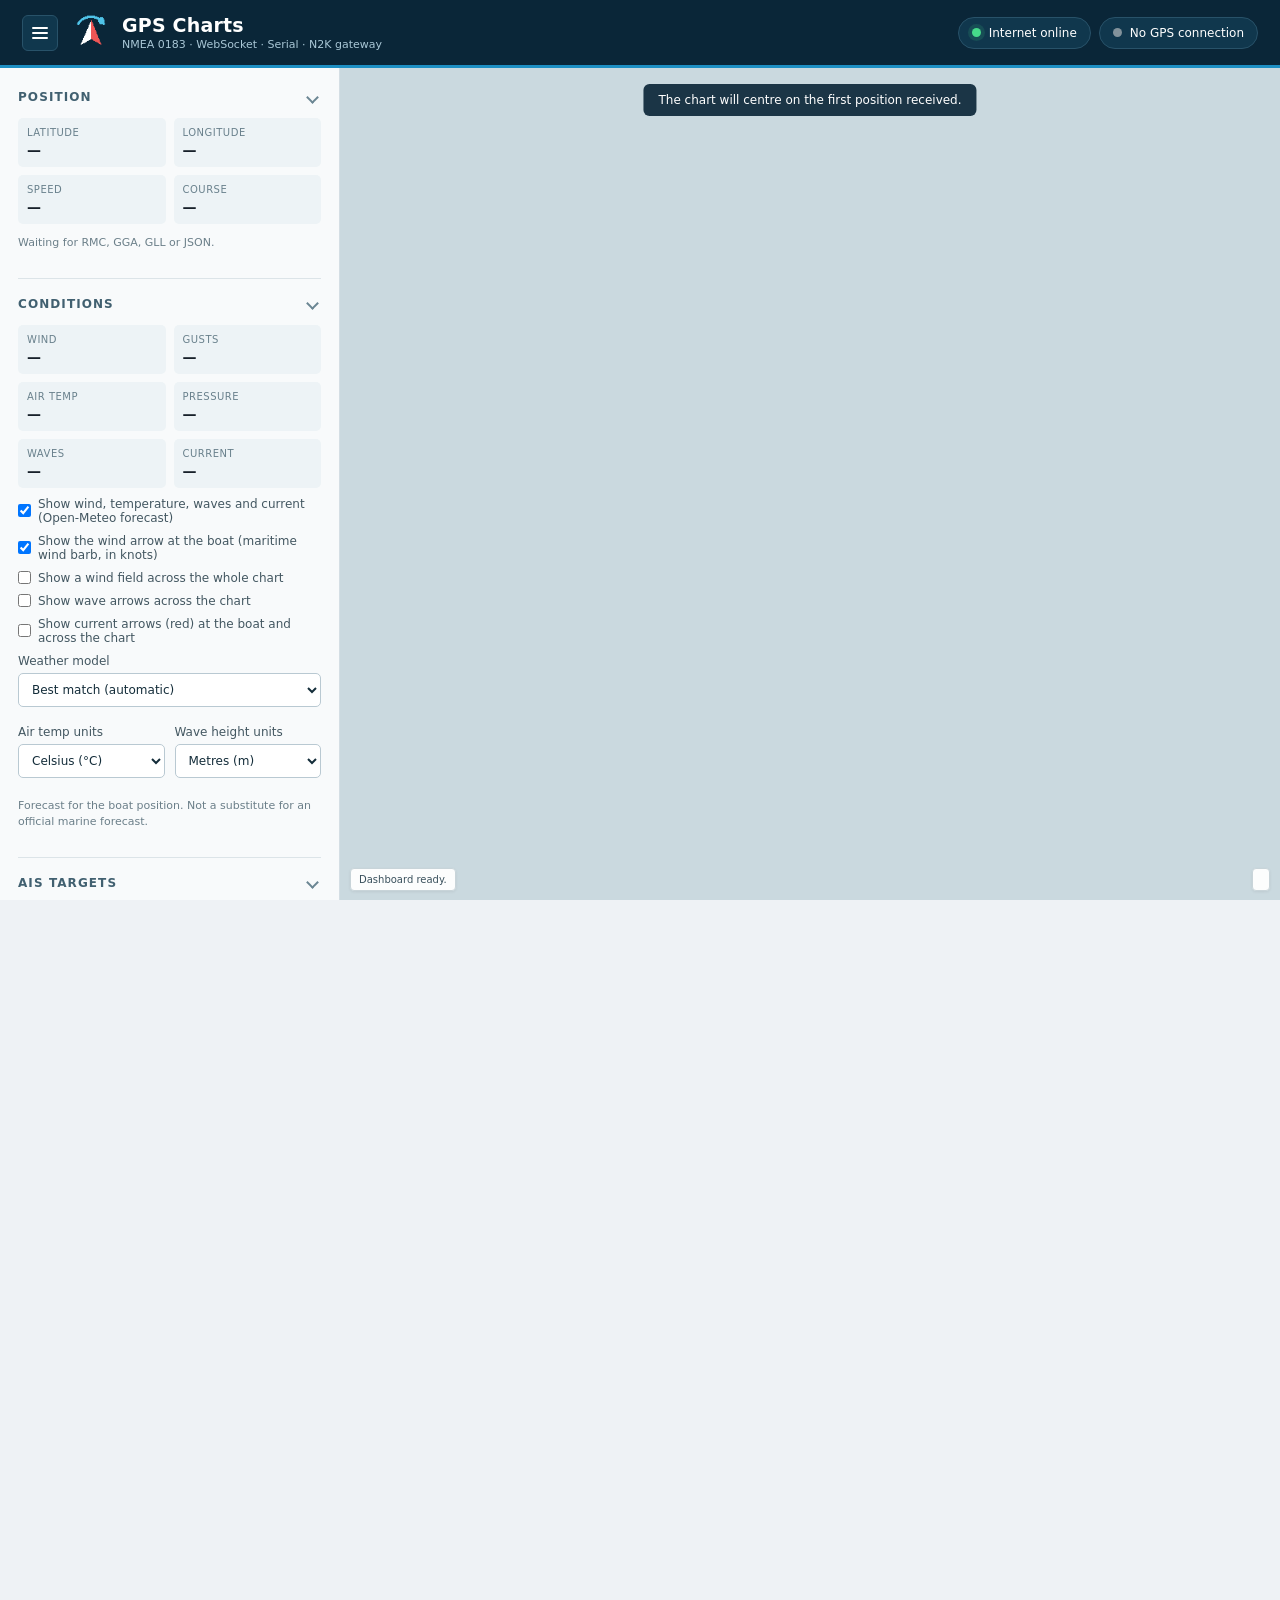
<file: index.html>
<!doctype html>
<html lang="en">
<head>
  <meta charset="utf-8">
  <meta name="viewport" content="width=device-width,initial-scale=1">
  <meta http-equiv="refresh" content="0; url=dashboard.html">
  <title>GPS Charts</title>
  <link rel="manifest" href="app.webmanifest">
</head>
<body style="margin:0;background:#0a2638;color:#fff;font:16px system-ui,sans-serif">
  <p style="padding:24px">Opening <a href="dashboard.html" style="color:#4fc3e8">GPS Charts</a>…</p>
</body>
</html>
</file>
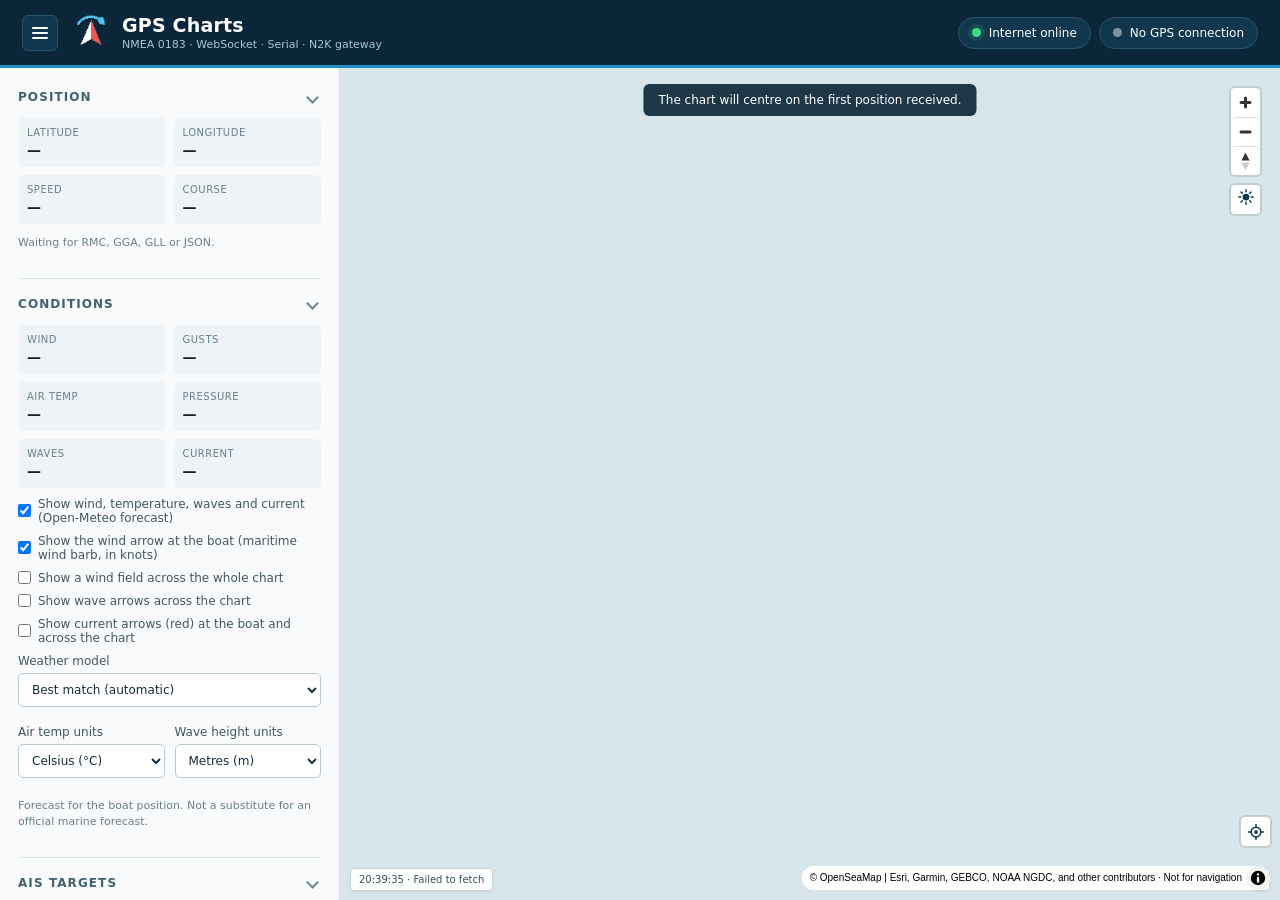
<file: dashboard.html>
<!doctype html>
<html lang="en">
<head>
  <meta charset="utf-8">
  <meta name="viewport" content="width=device-width,initial-scale=1,viewport-fit=cover">
  <meta name="theme-color" content="#0a2638">
  <meta name="apple-mobile-web-app-capable" content="yes">
  <meta name="mobile-web-app-capable" content="yes">
  <meta name="apple-mobile-web-app-status-bar-style" content="black-translucent">
  <meta name="apple-mobile-web-app-title" content="GPS Charts">
  <title>GPS Charts — Dashboard</title>
  <link rel="manifest" href="app.webmanifest">
  <link rel="icon" href="icons/icon32.png" sizes="32x32">
  <link rel="apple-touch-icon" href="icons/icon180.png">
  <link rel="stylesheet" href="vendor/maplibre-gl.css">
  <link rel="stylesheet" href="dashboard.css">
</head>
<body>
  <header class="topbar">
    <div class="brand">
      <button id="toggleSidebar" class="menu-toggle" type="button" title="Hide menus" aria-label="Hide menus" aria-expanded="true" aria-controls="sidebar">
        <svg width="20" height="20" viewBox="0 0 20 20" aria-hidden="true"><path d="M3 5h14M3 10h14M3 15h14" stroke="currentColor" stroke-width="2" stroke-linecap="round"/></svg>
      </button>
      <img src="icons/icon48.png" alt="">
      <div><strong>GPS Charts</strong><span>NMEA 0183 · WebSocket · Serial · N2K gateway</span></div>
    </div>
    <div class="pills">
      <div class="connection-pill"><span id="netDot" class="dot live"></span><span id="netText">Internet online</span></div>
      <div class="connection-pill"><span id="statusDot" class="dot"></span><span id="statusText">No GPS connection</span></div>
    </div>
  </header>

  <main class="layout">
    <aside id="sidebar" class="sidebar">
      <section>
        <h2>Position</h2>
        <div class="position-grid">
          <div><span>Latitude</span><strong id="lat">—</strong></div>
          <div><span>Longitude</span><strong id="lon">—</strong></div>
          <div><span>Speed</span><strong id="sog">—</strong></div>
          <div><span>Course</span><strong id="cog">—</strong></div>
        </div>
        <p id="fixMeta" class="muted">Waiting for RMC, GGA, GLL or JSON.</p>
      </section>

      <section>
        <h2>Conditions</h2>
        <div class="position-grid">
          <div><span>Wind</span><strong id="windReadout">—</strong></div>
          <div><span>Gusts</span><strong id="gustReadout">—</strong></div>
          <div><span>Air temp</span><strong id="airTempReadout">—</strong></div>
          <div><span>Pressure</span><strong id="pressureReadout">—</strong></div>
          <div><span>Waves</span><strong id="waveReadout">—</strong></div>
          <div><span>Current</span><strong id="currentReadout">—</strong></div>
        </div>
        <label class="check"><input id="weatherEnabled" type="checkbox" checked> Show wind, temperature, waves and current (Open-Meteo forecast)</label>
        <label class="check"><input id="windBarbEnabled" type="checkbox" checked> Show the wind arrow at the boat (maritime wind barb, in knots)</label>
        <label class="check"><input id="windFieldEnabled" type="checkbox"> Show a wind field across the whole chart</label>
        <label class="check"><input id="waveFieldEnabled" type="checkbox"> Show wave arrows across the chart</label>
        <label class="check"><input id="currentFieldEnabled" type="checkbox"> Show current arrows (red) at the boat and across the chart</label>
        <label>Weather model
          <select id="weatherModel">
            <option value="best_match">Best match (automatic)</option>
            <option value="ecmwf_ifs025">ECMWF IFS</option>
            <option value="gfs_seamless">GFS (NOAA)</option>
            <option value="icon_seamless">ICON (DWD)</option>
            <option value="meteofrance_seamless">Météo-France</option>
            <option value="ukmo_seamless">UK Met Office</option>
          </select>
        </label>
        <div class="two-cols">
          <label>Air temp units
            <select id="tempUnits">
              <option value="C">Celsius (°C)</option>
              <option value="F">Fahrenheit (°F)</option>
            </select>
          </label>
          <label>Wave height units
            <select id="waveUnits">
              <option value="m">Metres (m)</option>
              <option value="ft">Feet (ft)</option>
            </select>
          </label>
        </div>
        <p id="condMeta" class="muted">Forecast for the boat position. Not a substitute for an official marine forecast.</p>
      </section>

      <section>
        <h2>AIS targets</h2>
        <p id="aisSummary" class="muted">No AIS targets yet. AIS sentences (!AIVDM) from the boat's receiver arrive over the WebSocket, the bridge or the serial port, like the GPS.</p>
        <ol id="aisList" class="ais-list"></ol>
        <label class="check"><input id="aisEnabled" type="checkbox" checked> Show AIS targets on the chart</label>
        <label>Course vector length (minutes, 0 = none) <input id="aisVectorMinutes" type="number" min="0" max="60" step="1"></label>
        <label class="check"><input id="aisDemo" type="checkbox"> AIS demo: live vessels in the chart view from Open Waters AIS, or simulated ones without internet (testing only, not for navigation)</label>
        <p id="aisCredits" class="muted" hidden></p>
      </section>

      <section>
        <h2>GPS input</h2>
        <label>Connection mode
          <select id="connectionMode">
            <option value="websocket">WebSocket / TCP-UDP bridge</option>
            <option value="serial">Serial port / N2K gateway</option>
            <option value="device">Device GPS (this phone, tablet or laptop)</option>
          </select>
        </label>
        <label id="wsRow">WebSocket address
          <input id="wsUrl" type="text" spellcheck="false" placeholder="ws://127.0.0.1:8765">
        </label>
        <div id="serialRows" class="hidden">
          <label>Serial port
            <select id="serialPort"><option value="">No authorised ports — click Add port</option></select>
          </label>
          <div class="button-row tight">
            <button id="scanPorts" class="secondary">Scan ports</button>
            <button id="addPort" class="secondary">Add port…</button>
          </div>
          <label>Baud rate
            <select id="serialBaud">
              <option>4800</option><option>9600</option><option>19200</option>
              <option>38400</option><option>57600</option><option>115200</option>
            </select>
          </label>
          <p id="scanResult" class="muted"></p>
        </div>
        <div class="button-row">
          <button id="connect" class="primary">Connect</button>
          <button id="disconnect" disabled>Disconnect</button>
        </div>
        <button id="simulate" class="secondary full">Test with a simulated position</button>
        <p id="deviceHint" class="hint hidden">Uses this device's own location. On a phone or tablet that is its GPS; a laptop usually only knows its Wi-Fi location. Speed and course come from the device and are less steady than a boat GPS. The screen is kept on while connected.</p>
        <p id="wsHint" class="hint">TCP/UDP: run <code>bridge/gps_bridge.py</code> and connect to the local WebSocket. For N2K, set the gateway to output NMEA 0183, JSON or Signal K.</p>
        <p id="serialHint" class="hint hidden">Chrome only lists ports you have authorised. <strong>Add port…</strong> opens Chrome's picker with every port on the system. <strong>Scan ports</strong> listens on each authorised port at the common baud rates and selects the one that sends valid NMEA.</p>
      </section>

      <section>
        <h2>Provider page</h2>
        <label>Provider
          <select id="provider">
            <option value="iboating">i-Boating</option>
            <option value="cmap">C-MAP Chart Explorer (Pin location)</option>
            <option value="garmin">Garmin Marine</option>
          </select>
        </label>
        <label>URL zoom <input id="zoom" type="number" min="1" max="20" step="0.01"></label>
        <label class="check"><input id="autoCenterProvider" type="checkbox"> Auto-centre on the GPS position</label>
        <label>Minimum interval (seconds) <input id="updateSeconds" type="number" min="1" max="60" step="1"></label>
        <button id="openProvider" class="primary full">Open / centre provider</button>
        <p id="providerHint" class="hint">Both providers show the boat without reloading the page. i-Boating draws its own boat marker with a heading line and keeps your zoom; with auto-centre off the marker still moves but the chart stays put. C-MAP shows the boat as a <em>Pinned location</em>, but resets its zoom on each update and ignores the URL zoom; a longer interval leaves time to zoom in between.</p>
      </section>

      <section>
        <h2>Dashboard chart</h2>
        <label>Base chart
          <select id="baseChart">
            <option value="esri">Esri World Ocean Base</option>
            <option value="osm">OpenStreetMap</option>
            <option value="custom">Custom XYZ source…</option>
          </select>
        </label>
        <p id="baseChartHint" class="hint"></p>
        <div id="customChartRows" class="hidden">
          <label>Raster XYZ template
            <input id="tileUrl" type="text" spellcheck="false">
          </label>
          <div class="two-cols">
            <label>Min zoom <input id="tileMinZoom" type="number" min="0" max="20"></label>
            <label>Max zoom <input id="tileMaxZoom" type="number" min="1" max="24"></label>
          </div>
          <label>Attribution <input id="attribution" type="text"></label>
          <button id="applyTiles" class="secondary full">Apply chart source</button>
        </div>
        <label class="check"><input id="bathymetryEnabled" type="checkbox" checked> Show depth contours and soundings</label>
        <label class="check"><input id="bathymetryShading" type="checkbox" checked> Show depth colours and shading</label>
        <label>Depth colours
          <select id="depthColours">
            <option value="chart">Chart (light blues, darker in the shallows)</option>
            <option value="topo">Topo (a colour per depth band)</option>
          </select>
        </label>
        <label class="check"><input id="seamarkInfoEnabled" type="checkbox" checked> Show light and mark details on hover or tap (OpenStreetMap, from zoom 11)</label>
        <label>Depth units
          <select id="depthUnits">
            <option value="m">Metres (m)</option>
            <option value="ft">Feet (ft)</option>
          </select>
        </label>
        <p class="hint">Open bathymetry from Open Waters. <span id="depthSource">The survey under the boat or the chart centre shows here once the depths load.</span> It is not equivalent to C-MAP HRB or sonar contours.</p>
        <label class="check"><input id="followBoat" type="checkbox" checked> Follow the boat on the dashboard</label>
        <button id="centerBoat" class="secondary full">Centre on the boat</button>
        <button id="clearTrack" class="link-button">Clear track</button>
      </section>

      <section>
        <h2>Offline cache</h2>
        <label class="check"><input id="cacheEnabled" type="checkbox" checked> Cache chart tiles for offline use</label>
        <label>Mode
          <select id="cacheMode">
            <option value="network">Network first, cache when offline</option>
            <option value="cache">Cache first (saves data)</option>
            <option value="offline">Offline only (no downloads)</option>
          </select>
        </label>
        <div class="two-cols">
          <label>Max size (MB) <input id="cacheMaxMB" type="number" min="10" max="20000" step="10"></label>
          <label>Refresh after (days) <input id="cacheMaxAgeDays" type="number" min="1" max="365" step="1"></label>
        </div>
        <label>Extra zoom levels to save <input id="prefetchLevels" type="number" min="0" max="4" step="1"></label>
        <button id="prefetchArea" class="secondary full">Save visible area for offline use</button>
        <div id="prefetchProgress" class="progress hidden"><div></div></div>
        <div class="button-row tight">
          <button id="refreshCacheStats">Refresh usage</button>
          <button id="clearCache">Clear cache</button>
        </div>
        <p id="cacheStats" class="muted">—</p>
        <p class="hint">Every tile you view (chart, seamarks, bathymetry and labels) is stored. When the internet drops, the dashboard serves stored tiles automatically. The Esri base chart is cached as you view it, but not bulk-saved, as Esri does not allow tile export. OpenStreetMap does not allow offline storage, so its tiles only use the browser's own cache: recently viewed areas usually stay visible offline, but not reliably. The C-MAP and i-Boating sites themselves need internet access.</p>
      </section>

      <p class="warning">Experimental chart. Do not use as a primary source for navigation. Check each provider's licences and terms.</p>
    </aside>

    <section class="map-area">
      <div id="map"></div>
      <div id="mapNotice" class="map-notice">The chart will centre on the first position received.</div>
      <div id="timeline" class="timeline hidden" role="group" aria-label="Forecast time">
        <button id="timePlay" class="time-play" type="button" title="Play the forecast" aria-label="Play the forecast">▶</button>
        <div class="time-track">
          <input id="timeSlider" class="time-slider" type="range" min="0" max="0" value="0" step="1" aria-label="Forecast hour">
        </div>
        <div class="time-label"><strong id="timeWhen">Now</strong><span id="timeClock"></span></div>
        <button id="timeNow" class="time-now" type="button" title="Jump to now">Now</button>
      </div>
      <div class="map-footer"><span id="eventLog">Dashboard ready.</span><span id="clock"></span></div>
    </section>
  </main>

  <script src="shared.js"></script>
  <script src="platform.js"></script>
  <script src="vendor/maplibre-gl.js"></script>
  <script src="tilecache.js"></script>
  <script src="bathymetry.js"></script>
  <script src="nmea.js"></script>
  <script src="weather.js"></script>
  <script src="seamarks.js"></script>
  <script src="ais.js"></script>
  <script src="aisfeed.js"></script>
  <script src="targets.js"></script>
  <script src="serialports.js"></script>
  <script src="dashboard.js"></script>
</body>
</html>
</file>
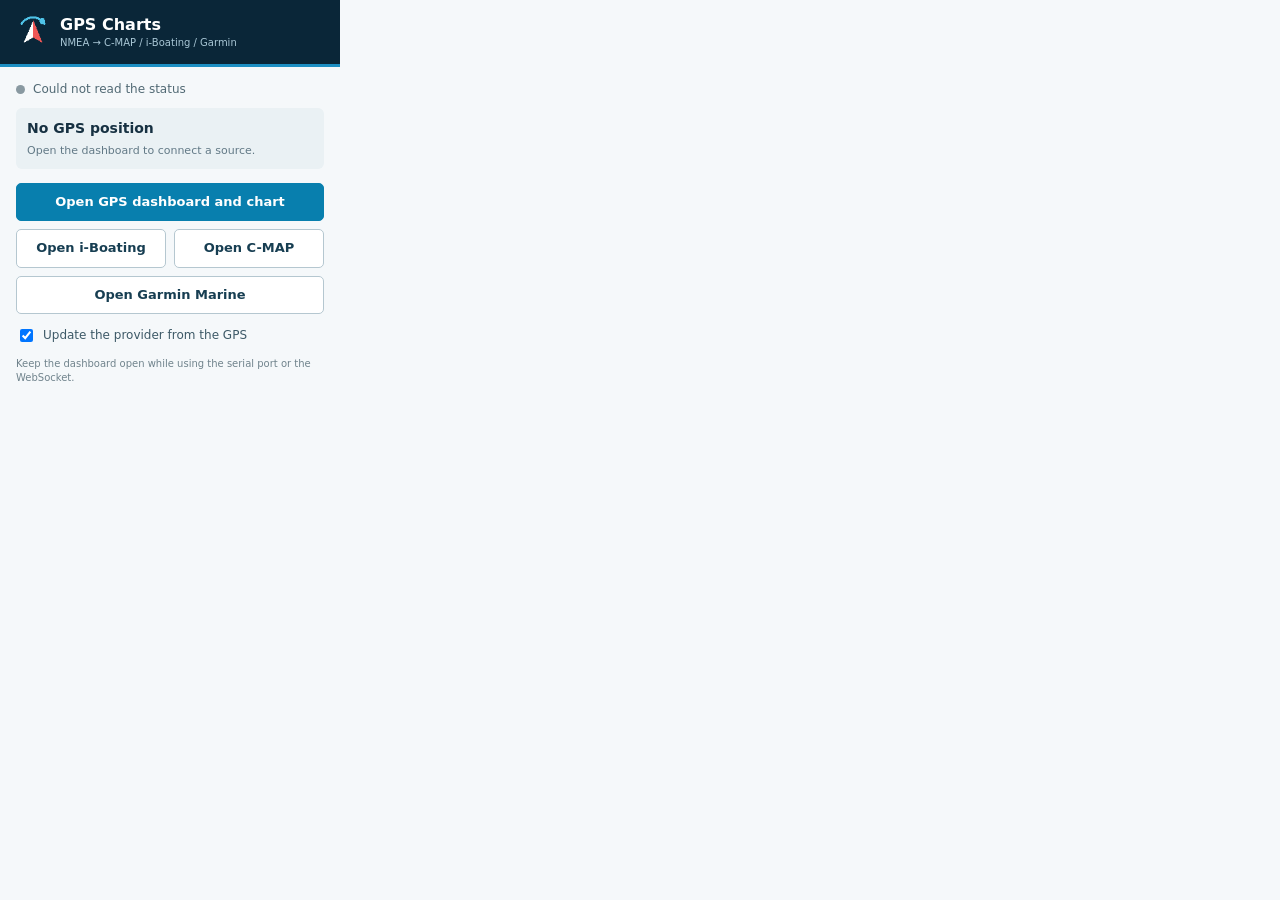
<file: popup.html>
<!doctype html>
<html lang="en">
<head>
  <meta charset="utf-8">
  <meta name="viewport" content="width=device-width,initial-scale=1">
  <title>GPS Charts</title>
  <link rel="stylesheet" href="popup.css">
</head>
<body>
  <header><img src="icons/icon48.png" alt=""><div><strong>GPS Charts</strong><span>NMEA → C-MAP / i-Boating / Garmin</span></div></header>
  <main>
    <div class="status"><span id="dot" class="dot"></span><span id="status">Checking status…</span></div>
    <div class="coordinates"><strong id="position">No GPS position</strong><span id="motion">Open the dashboard to connect a source.</span></div>
    <button id="dashboard" class="primary">Open GPS dashboard and chart</button>
    <div class="providers">
      <button data-provider="iboating">Open i-Boating</button>
      <button data-provider="cmap">Open C-MAP</button>
      <button data-provider="garmin">Open Garmin Marine</button>
    </div>
    <label><input id="follow" type="checkbox" checked> Update the provider from the GPS</label>
    <p>Keep the dashboard open while using the serial port or the WebSocket.</p>
  </main>
  <script src="popup.js"></script>
</body>
</html>
</file>
<file: vendor/maplibre-gl.css>
.maplibregl-map{font:12px/20px Helvetica Neue,Arial,Helvetica,sans-serif;overflow:hidden;position:relative;-webkit-tap-highlight-color:rgb(0 0 0/0)}.maplibregl-canvas{left:0;position:absolute;top:0}.maplibregl-map:fullscreen{height:100%;width:100%}.maplibregl-ctrl-group button.maplibregl-ctrl-compass{touch-action:none}.maplibregl-canvas-container.maplibregl-interactive,.maplibregl-ctrl-group button.maplibregl-ctrl-compass{cursor:grab;-webkit-user-select:none;-moz-user-select:none;user-select:none}.maplibregl-canvas-container.maplibregl-interactive.maplibregl-track-pointer{cursor:pointer}.maplibregl-canvas-container.maplibregl-interactive:active,.maplibregl-ctrl-group button.maplibregl-ctrl-compass:active{cursor:grabbing}.maplibregl-canvas-container.maplibregl-touch-zoom-rotate,.maplibregl-canvas-container.maplibregl-touch-zoom-rotate .maplibregl-canvas{touch-action:pan-x pan-y}.maplibregl-canvas-container.maplibregl-touch-drag-pan,.maplibregl-canvas-container.maplibregl-touch-drag-pan .maplibregl-canvas{touch-action:pinch-zoom}.maplibregl-canvas-container.maplibregl-touch-zoom-rotate.maplibregl-touch-drag-pan,.maplibregl-canvas-container.maplibregl-touch-zoom-rotate.maplibregl-touch-drag-pan .maplibregl-canvas{touch-action:none}.maplibregl-canvas-container.maplibregl-touch-drag-pan.maplibregl-cooperative-gestures,.maplibregl-canvas-container.maplibregl-touch-drag-pan.maplibregl-cooperative-gestures .maplibregl-canvas{touch-action:pan-x pan-y}.maplibregl-ctrl-bottom-left,.maplibregl-ctrl-bottom-right,.maplibregl-ctrl-top-left,.maplibregl-ctrl-top-right{pointer-events:none;position:absolute;z-index:2}.maplibregl-ctrl-top-left{left:0;top:0}.maplibregl-ctrl-top-right{right:0;top:0}.maplibregl-ctrl-bottom-left{bottom:0;left:0}.maplibregl-ctrl-bottom-right{bottom:0;right:0}.maplibregl-ctrl{clear:both;pointer-events:auto;transform:translate(0)}.maplibregl-ctrl-top-left .maplibregl-ctrl{float:left;margin:10px 0 0 10px}.maplibregl-ctrl-top-right .maplibregl-ctrl{float:right;margin:10px 10px 0 0}.maplibregl-ctrl-bottom-left .maplibregl-ctrl{float:left;margin:0 0 10px 10px}.maplibregl-ctrl-bottom-right .maplibregl-ctrl{float:right;margin:0 10px 10px 0}.maplibregl-ctrl-group{background:#fff;border-radius:4px}.maplibregl-ctrl-group:not(:empty){box-shadow:0 0 0 2px rgba(0,0,0,.1)}@media (forced-colors:active){.maplibregl-ctrl-group:not(:empty){box-shadow:0 0 0 2px ButtonText}}.maplibregl-ctrl-group button{background-color:transparent;border:0;box-sizing:border-box;cursor:pointer;display:block;height:29px;outline:none;padding:0;width:29px}.maplibregl-ctrl-group button+button{border-top:1px solid #ddd}.maplibregl-ctrl button .maplibregl-ctrl-icon{background-position:50%;background-repeat:no-repeat;display:block;height:100%;width:100%}@media (forced-colors:active){.maplibregl-ctrl-icon{background-color:transparent}.maplibregl-ctrl-group button+button{border-top:1px solid ButtonText}}.maplibregl-ctrl button::-moz-focus-inner{border:0;padding:0}.maplibregl-ctrl-attrib-button:focus,.maplibregl-ctrl-group button:focus{box-shadow:0 0 2px 2px #0096ff}.maplibregl-ctrl button:disabled{cursor:not-allowed}.maplibregl-ctrl button:disabled .maplibregl-ctrl-icon{opacity:.25}@media (hover:hover){.maplibregl-ctrl button:not(:disabled):hover{background-color:rgba(0,0,0,.05)}}.maplibregl-ctrl button:not(:disabled):active{background-color:rgba(0,0,0,.05)}.maplibregl-ctrl-group button:focus:focus-visible{box-shadow:0 0 2px 2px #0096ff}.maplibregl-ctrl-group button:focus:not(:focus-visible){box-shadow:none}.maplibregl-ctrl-group button:focus:first-child{border-radius:4px 4px 0 0}.maplibregl-ctrl-group button:focus:last-child{border-radius:0 0 4px 4px}.maplibregl-ctrl-group button:focus:only-child{border-radius:inherit}.maplibregl-ctrl button.maplibregl-ctrl-zoom-out .maplibregl-ctrl-icon{background-image:url("data:image/svg+xml;charset=utf-8,%3Csvg xmlns='http://www.w3.org/2000/svg' width='29' height='29' fill='%23333' viewBox='0 0 29 29'%3E%3Cpath d='M10 13c-.75 0-1.5.75-1.5 1.5S9.25 16 10 16h9c.75 0 1.5-.75 1.5-1.5S19.75 13 19 13z'/%3E%3C/svg%3E")}.maplibregl-ctrl button.maplibregl-ctrl-zoom-in .maplibregl-ctrl-icon{background-image:url("data:image/svg+xml;charset=utf-8,%3Csvg xmlns='http://www.w3.org/2000/svg' width='29' height='29' fill='%23333' viewBox='0 0 29 29'%3E%3Cpath d='M14.5 8.5c-.75 0-1.5.75-1.5 1.5v3h-3c-.75 0-1.5.75-1.5 1.5S9.25 16 10 16h3v3c0 .75.75 1.5 1.5 1.5S16 19.75 16 19v-3h3c.75 0 1.5-.75 1.5-1.5S19.75 13 19 13h-3v-3c0-.75-.75-1.5-1.5-1.5'/%3E%3C/svg%3E")}@media (forced-colors:active){.maplibregl-ctrl button.maplibregl-ctrl-zoom-out .maplibregl-ctrl-icon{background-image:url("data:image/svg+xml;charset=utf-8,%3Csvg xmlns='http://www.w3.org/2000/svg' width='29' height='29' fill='%23fff' viewBox='0 0 29 29'%3E%3Cpath d='M10 13c-.75 0-1.5.75-1.5 1.5S9.25 16 10 16h9c.75 0 1.5-.75 1.5-1.5S19.75 13 19 13z'/%3E%3C/svg%3E")}.maplibregl-ctrl button.maplibregl-ctrl-zoom-in .maplibregl-ctrl-icon{background-image:url("data:image/svg+xml;charset=utf-8,%3Csvg xmlns='http://www.w3.org/2000/svg' width='29' height='29' fill='%23fff' viewBox='0 0 29 29'%3E%3Cpath d='M14.5 8.5c-.75 0-1.5.75-1.5 1.5v3h-3c-.75 0-1.5.75-1.5 1.5S9.25 16 10 16h3v3c0 .75.75 1.5 1.5 1.5S16 19.75 16 19v-3h3c.75 0 1.5-.75 1.5-1.5S19.75 13 19 13h-3v-3c0-.75-.75-1.5-1.5-1.5'/%3E%3C/svg%3E")}}@media (forced-colors:active) and (prefers-color-scheme:light){.maplibregl-ctrl button.maplibregl-ctrl-zoom-out .maplibregl-ctrl-icon{background-image:url("data:image/svg+xml;charset=utf-8,%3Csvg xmlns='http://www.w3.org/2000/svg' width='29' height='29' viewBox='0 0 29 29'%3E%3Cpath d='M10 13c-.75 0-1.5.75-1.5 1.5S9.25 16 10 16h9c.75 0 1.5-.75 1.5-1.5S19.75 13 19 13z'/%3E%3C/svg%3E")}.maplibregl-ctrl button.maplibregl-ctrl-zoom-in .maplibregl-ctrl-icon{background-image:url("data:image/svg+xml;charset=utf-8,%3Csvg xmlns='http://www.w3.org/2000/svg' width='29' height='29' viewBox='0 0 29 29'%3E%3Cpath d='M14.5 8.5c-.75 0-1.5.75-1.5 1.5v3h-3c-.75 0-1.5.75-1.5 1.5S9.25 16 10 16h3v3c0 .75.75 1.5 1.5 1.5S16 19.75 16 19v-3h3c.75 0 1.5-.75 1.5-1.5S19.75 13 19 13h-3v-3c0-.75-.75-1.5-1.5-1.5'/%3E%3C/svg%3E")}}.maplibregl-ctrl button.maplibregl-ctrl-fullscreen .maplibregl-ctrl-icon{background-image:url("data:image/svg+xml;charset=utf-8,%3Csvg xmlns='http://www.w3.org/2000/svg' width='29' height='29' fill='%23333' viewBox='0 0 29 29'%3E%3Cpath d='M24 16v5.5c0 1.75-.75 2.5-2.5 2.5H16v-1l3-1.5-4-5.5 1-1 5.5 4 1.5-3zM6 16l1.5 3 5.5-4 1 1-4 5.5 3 1.5v1H7.5C5.75 24 5 23.25 5 21.5V16zm7-11v1l-3 1.5 4 5.5-1 1-5.5-4L6 13H5V7.5C5 5.75 5.75 5 7.5 5zm11 2.5c0-1.75-.75-2.5-2.5-2.5H16v1l3 1.5-4 5.5 1 1 5.5-4 1.5 3h1z'/%3E%3C/svg%3E")}.maplibregl-ctrl button.maplibregl-ctrl-shrink .maplibregl-ctrl-icon{background-image:url("data:image/svg+xml;charset=utf-8,%3Csvg xmlns='http://www.w3.org/2000/svg' width='29' height='29' viewBox='0 0 29 29'%3E%3Cpath d='M18.5 16c-1.75 0-2.5.75-2.5 2.5V24h1l1.5-3 5.5 4 1-1-4-5.5 3-1.5v-1zM13 18.5c0-1.75-.75-2.5-2.5-2.5H5v1l3 1.5L4 24l1 1 5.5-4 1.5 3h1zm3-8c0 1.75.75 2.5 2.5 2.5H24v-1l-3-1.5L25 5l-1-1-5.5 4L17 5h-1zM10.5 13c1.75 0 2.5-.75 2.5-2.5V5h-1l-1.5 3L5 4 4 5l4 5.5L5 12v1z'/%3E%3C/svg%3E")}@media (forced-colors:active){.maplibregl-ctrl button.maplibregl-ctrl-fullscreen .maplibregl-ctrl-icon{background-image:url("data:image/svg+xml;charset=utf-8,%3Csvg xmlns='http://www.w3.org/2000/svg' width='29' height='29' fill='%23fff' viewBox='0 0 29 29'%3E%3Cpath d='M24 16v5.5c0 1.75-.75 2.5-2.5 2.5H16v-1l3-1.5-4-5.5 1-1 5.5 4 1.5-3zM6 16l1.5 3 5.5-4 1 1-4 5.5 3 1.5v1H7.5C5.75 24 5 23.25 5 21.5V16zm7-11v1l-3 1.5 4 5.5-1 1-5.5-4L6 13H5V7.5C5 5.75 5.75 5 7.5 5zm11 2.5c0-1.75-.75-2.5-2.5-2.5H16v1l3 1.5-4 5.5 1 1 5.5-4 1.5 3h1z'/%3E%3C/svg%3E")}.maplibregl-ctrl button.maplibregl-ctrl-shrink .maplibregl-ctrl-icon{background-image:url("data:image/svg+xml;charset=utf-8,%3Csvg xmlns='http://www.w3.org/2000/svg' width='29' height='29' fill='%23fff' viewBox='0 0 29 29'%3E%3Cpath d='M18.5 16c-1.75 0-2.5.75-2.5 2.5V24h1l1.5-3 5.5 4 1-1-4-5.5 3-1.5v-1zM13 18.5c0-1.75-.75-2.5-2.5-2.5H5v1l3 1.5L4 24l1 1 5.5-4 1.5 3h1zm3-8c0 1.75.75 2.5 2.5 2.5H24v-1l-3-1.5L25 5l-1-1-5.5 4L17 5h-1zM10.5 13c1.75 0 2.5-.75 2.5-2.5V5h-1l-1.5 3L5 4 4 5l4 5.5L5 12v1z'/%3E%3C/svg%3E")}}@media (forced-colors:active) and (prefers-color-scheme:light){.maplibregl-ctrl button.maplibregl-ctrl-fullscreen .maplibregl-ctrl-icon{background-image:url("data:image/svg+xml;charset=utf-8,%3Csvg xmlns='http://www.w3.org/2000/svg' width='29' height='29' viewBox='0 0 29 29'%3E%3Cpath d='M24 16v5.5c0 1.75-.75 2.5-2.5 2.5H16v-1l3-1.5-4-5.5 1-1 5.5 4 1.5-3zM6 16l1.5 3 5.5-4 1 1-4 5.5 3 1.5v1H7.5C5.75 24 5 23.25 5 21.5V16zm7-11v1l-3 1.5 4 5.5-1 1-5.5-4L6 13H5V7.5C5 5.75 5.75 5 7.5 5zm11 2.5c0-1.75-.75-2.5-2.5-2.5H16v1l3 1.5-4 5.5 1 1 5.5-4 1.5 3h1z'/%3E%3C/svg%3E")}.maplibregl-ctrl button.maplibregl-ctrl-shrink .maplibregl-ctrl-icon{background-image:url("data:image/svg+xml;charset=utf-8,%3Csvg xmlns='http://www.w3.org/2000/svg' width='29' height='29' viewBox='0 0 29 29'%3E%3Cpath d='M18.5 16c-1.75 0-2.5.75-2.5 2.5V24h1l1.5-3 5.5 4 1-1-4-5.5 3-1.5v-1zM13 18.5c0-1.75-.75-2.5-2.5-2.5H5v1l3 1.5L4 24l1 1 5.5-4 1.5 3h1zm3-8c0 1.75.75 2.5 2.5 2.5H24v-1l-3-1.5L25 5l-1-1-5.5 4L17 5h-1zM10.5 13c1.75 0 2.5-.75 2.5-2.5V5h-1l-1.5 3L5 4 4 5l4 5.5L5 12v1z'/%3E%3C/svg%3E")}}.maplibregl-ctrl button.maplibregl-ctrl-compass .maplibregl-ctrl-icon{background-image:url("data:image/svg+xml;charset=utf-8,%3Csvg xmlns='http://www.w3.org/2000/svg' width='29' height='29' fill='%23333' viewBox='0 0 29 29'%3E%3Cpath d='m10.5 14 4-8 4 8z'/%3E%3Cpath fill='%23ccc' d='m10.5 16 4 8 4-8z'/%3E%3C/svg%3E")}@media (forced-colors:active){.maplibregl-ctrl button.maplibregl-ctrl-compass .maplibregl-ctrl-icon{background-image:url("data:image/svg+xml;charset=utf-8,%3Csvg xmlns='http://www.w3.org/2000/svg' width='29' height='29' fill='%23fff' viewBox='0 0 29 29'%3E%3Cpath d='m10.5 14 4-8 4 8z'/%3E%3Cpath fill='%23ccc' d='m10.5 16 4 8 4-8z'/%3E%3C/svg%3E")}}@media (forced-colors:active) and (prefers-color-scheme:light){.maplibregl-ctrl button.maplibregl-ctrl-compass .maplibregl-ctrl-icon{background-image:url("data:image/svg+xml;charset=utf-8,%3Csvg xmlns='http://www.w3.org/2000/svg' width='29' height='29' viewBox='0 0 29 29'%3E%3Cpath d='m10.5 14 4-8 4 8z'/%3E%3Cpath fill='%23ccc' d='m10.5 16 4 8 4-8z'/%3E%3C/svg%3E")}}.maplibregl-ctrl button.maplibregl-ctrl-globe .maplibregl-ctrl-icon{background-image:url("data:image/svg+xml;charset=utf-8,%3Csvg xmlns='http://www.w3.org/2000/svg' width='22' height='22' fill='none' stroke='%23333' viewBox='0 0 22 22'%3E%3Ccircle cx='11' cy='11' r='8.5'/%3E%3Cpath d='M17.5 11c0 4.819-3.02 8.5-6.5 8.5S4.5 15.819 4.5 11 7.52 2.5 11 2.5s6.5 3.681 6.5 8.5Z'/%3E%3Cpath d='M13.5 11c0 2.447-.331 4.64-.853 6.206-.262.785-.562 1.384-.872 1.777-.314.399-.58.517-.775.517s-.461-.118-.775-.517c-.31-.393-.61-.992-.872-1.777C8.831 15.64 8.5 13.446 8.5 11s.331-4.64.853-6.206c.262-.785.562-1.384.872-1.777.314-.399.58-.517.775-.517s.461.118.775.517c.31.393.61.992.872 1.777.522 1.565.853 3.76.853 6.206Z'/%3E%3Cpath d='M11 7.5c-1.909 0-3.622-.166-4.845-.428-.616-.132-1.08-.283-1.379-.434a1.3 1.3 0 0 1-.224-.138q.07-.058.224-.138c.299-.151.763-.302 1.379-.434C7.378 5.666 9.091 5.5 11 5.5s3.622.166 4.845.428c.616.132 1.08.283 1.379.434.105.053.177.1.224.138q-.07.058-.224.138c-.299.151-.763.302-1.379.434-1.223.262-2.936.428-4.845.428ZM4.486 6.436ZM11 16.5c-1.909 0-3.622-.166-4.845-.428-.616-.132-1.08-.283-1.379-.434a1.3 1.3 0 0 1-.224-.138 1.3 1.3 0 0 1 .224-.138c.299-.151.763-.302 1.379-.434C7.378 14.666 9.091 14.5 11 14.5s3.622.166 4.845.428c.616.132 1.08.283 1.379.434.105.053.177.1.224.138a1.3 1.3 0 0 1-.224.138c-.299.151-.763.302-1.379.434-1.223.262-2.936.428-4.845.428Zm-6.514-1.064ZM11 12.5c-2.46 0-4.672-.222-6.255-.574-.796-.177-1.406-.38-1.805-.59a1.5 1.5 0 0 1-.39-.272.3.3 0 0 1-.047-.064.3.3 0 0 1 .048-.064c.066-.073.189-.167.389-.272.399-.21 1.009-.413 1.805-.59C6.328 9.722 8.54 9.5 11 9.5s4.672.222 6.256.574c.795.177 1.405.38 1.804.59.2.105.323.2.39.272a.3.3 0 0 1 .047.064.3.3 0 0 1-.048.064 1.4 1.4 0 0 1-.389.272c-.399.21-1.009.413-1.804.59-1.584.352-3.796.574-6.256.574Zm-8.501-1.51v.002zm0 .018v.002zm17.002.002v-.002zm0-.018v-.002z'/%3E%3C/svg%3E")}.maplibregl-ctrl button.maplibregl-ctrl-globe-enabled .maplibregl-ctrl-icon{background-image:url("data:image/svg+xml;charset=utf-8,%3Csvg xmlns='http://www.w3.org/2000/svg' width='22' height='22' fill='none' stroke='%2333b5e5' viewBox='0 0 22 22'%3E%3Ccircle cx='11' cy='11' r='8.5'/%3E%3Cpath d='M17.5 11c0 4.819-3.02 8.5-6.5 8.5S4.5 15.819 4.5 11 7.52 2.5 11 2.5s6.5 3.681 6.5 8.5Z'/%3E%3Cpath d='M13.5 11c0 2.447-.331 4.64-.853 6.206-.262.785-.562 1.384-.872 1.777-.314.399-.58.517-.775.517s-.461-.118-.775-.517c-.31-.393-.61-.992-.872-1.777C8.831 15.64 8.5 13.446 8.5 11s.331-4.64.853-6.206c.262-.785.562-1.384.872-1.777.314-.399.58-.517.775-.517s.461.118.775.517c.31.393.61.992.872 1.777.522 1.565.853 3.76.853 6.206Z'/%3E%3Cpath d='M11 7.5c-1.909 0-3.622-.166-4.845-.428-.616-.132-1.08-.283-1.379-.434a1.3 1.3 0 0 1-.224-.138q.07-.058.224-.138c.299-.151.763-.302 1.379-.434C7.378 5.666 9.091 5.5 11 5.5s3.622.166 4.845.428c.616.132 1.08.283 1.379.434.105.053.177.1.224.138q-.07.058-.224.138c-.299.151-.763.302-1.379.434-1.223.262-2.936.428-4.845.428ZM4.486 6.436ZM11 16.5c-1.909 0-3.622-.166-4.845-.428-.616-.132-1.08-.283-1.379-.434a1.3 1.3 0 0 1-.224-.138 1.3 1.3 0 0 1 .224-.138c.299-.151.763-.302 1.379-.434C7.378 14.666 9.091 14.5 11 14.5s3.622.166 4.845.428c.616.132 1.08.283 1.379.434.105.053.177.1.224.138a1.3 1.3 0 0 1-.224.138c-.299.151-.763.302-1.379.434-1.223.262-2.936.428-4.845.428Zm-6.514-1.064ZM11 12.5c-2.46 0-4.672-.222-6.255-.574-.796-.177-1.406-.38-1.805-.59a1.5 1.5 0 0 1-.39-.272.3.3 0 0 1-.047-.064.3.3 0 0 1 .048-.064c.066-.073.189-.167.389-.272.399-.21 1.009-.413 1.805-.59C6.328 9.722 8.54 9.5 11 9.5s4.672.222 6.256.574c.795.177 1.405.38 1.804.59.2.105.323.2.39.272a.3.3 0 0 1 .047.064.3.3 0 0 1-.048.064 1.4 1.4 0 0 1-.389.272c-.399.21-1.009.413-1.804.59-1.584.352-3.796.574-6.256.574Zm-8.501-1.51v.002zm0 .018v.002zm17.002.002v-.002zm0-.018v-.002z'/%3E%3C/svg%3E")}.maplibregl-ctrl button.maplibregl-ctrl-terrain .maplibregl-ctrl-icon{background-image:url("data:image/svg+xml;charset=utf-8,%3Csvg xmlns='http://www.w3.org/2000/svg' width='22' height='22' fill='%23333' viewBox='0 0 22 22'%3E%3Cpath d='m1.754 13.406 4.453-4.851 3.09 3.09 3.281 3.277.969-.969-3.309-3.312 3.844-4.121 6.148 6.886h1.082v-.855l-7.207-8.07-4.84 5.187L6.169 6.57l-5.48 5.965v.871ZM.688 16.844h20.625v1.375H.688Zm0 0'/%3E%3C/svg%3E")}.maplibregl-ctrl button.maplibregl-ctrl-terrain-enabled .maplibregl-ctrl-icon{background-image:url("data:image/svg+xml;charset=utf-8,%3Csvg xmlns='http://www.w3.org/2000/svg' width='22' height='22' fill='%2333b5e5' viewBox='0 0 22 22'%3E%3Cpath d='m1.754 13.406 4.453-4.851 3.09 3.09 3.281 3.277.969-.969-3.309-3.312 3.844-4.121 6.148 6.886h1.082v-.855l-7.207-8.07-4.84 5.187L6.169 6.57l-5.48 5.965v.871ZM.688 16.844h20.625v1.375H.688Zm0 0'/%3E%3C/svg%3E")}.maplibregl-ctrl button.maplibregl-ctrl-geolocate .maplibregl-ctrl-icon{background-image:url("data:image/svg+xml;charset=utf-8,%3Csvg xmlns='http://www.w3.org/2000/svg' width='29' height='29' fill='%23333' viewBox='0 0 20 20'%3E%3Cpath d='M10 4C9 4 9 5 9 5v.1A5 5 0 0 0 5.1 9H5s-1 0-1 1 1 1 1 1h.1A5 5 0 0 0 9 14.9v.1s0 1 1 1 1-1 1-1v-.1a5 5 0 0 0 3.9-3.9h.1s1 0 1-1-1-1-1-1h-.1A5 5 0 0 0 11 5.1V5s0-1-1-1m0 2.5a3.5 3.5 0 1 1 0 7 3.5 3.5 0 1 1 0-7'/%3E%3Ccircle cx='10' cy='10' r='2'/%3E%3C/svg%3E")}.maplibregl-ctrl button.maplibregl-ctrl-geolocate:disabled .maplibregl-ctrl-icon{background-image:url("data:image/svg+xml;charset=utf-8,%3Csvg xmlns='http://www.w3.org/2000/svg' width='29' height='29' fill='%23aaa' viewBox='0 0 20 20'%3E%3Cpath d='M10 4C9 4 9 5 9 5v.1A5 5 0 0 0 5.1 9H5s-1 0-1 1 1 1 1 1h.1A5 5 0 0 0 9 14.9v.1s0 1 1 1 1-1 1-1v-.1a5 5 0 0 0 3.9-3.9h.1s1 0 1-1-1-1-1-1h-.1A5 5 0 0 0 11 5.1V5s0-1-1-1m0 2.5a3.5 3.5 0 1 1 0 7 3.5 3.5 0 1 1 0-7'/%3E%3Ccircle cx='10' cy='10' r='2'/%3E%3Cpath fill='red' d='m14 5 1 1-9 9-1-1z'/%3E%3C/svg%3E")}.maplibregl-ctrl button.maplibregl-ctrl-geolocate.maplibregl-ctrl-geolocate-active .maplibregl-ctrl-icon{background-image:url("data:image/svg+xml;charset=utf-8,%3Csvg xmlns='http://www.w3.org/2000/svg' width='29' height='29' fill='%2333b5e5' viewBox='0 0 20 20'%3E%3Cpath d='M10 4C9 4 9 5 9 5v.1A5 5 0 0 0 5.1 9H5s-1 0-1 1 1 1 1 1h.1A5 5 0 0 0 9 14.9v.1s0 1 1 1 1-1 1-1v-.1a5 5 0 0 0 3.9-3.9h.1s1 0 1-1-1-1-1-1h-.1A5 5 0 0 0 11 5.1V5s0-1-1-1m0 2.5a3.5 3.5 0 1 1 0 7 3.5 3.5 0 1 1 0-7'/%3E%3Ccircle cx='10' cy='10' r='2'/%3E%3C/svg%3E")}.maplibregl-ctrl button.maplibregl-ctrl-geolocate.maplibregl-ctrl-geolocate-active-error .maplibregl-ctrl-icon{background-image:url("data:image/svg+xml;charset=utf-8,%3Csvg xmlns='http://www.w3.org/2000/svg' width='29' height='29' fill='%23e58978' viewBox='0 0 20 20'%3E%3Cpath d='M10 4C9 4 9 5 9 5v.1A5 5 0 0 0 5.1 9H5s-1 0-1 1 1 1 1 1h.1A5 5 0 0 0 9 14.9v.1s0 1 1 1 1-1 1-1v-.1a5 5 0 0 0 3.9-3.9h.1s1 0 1-1-1-1-1-1h-.1A5 5 0 0 0 11 5.1V5s0-1-1-1m0 2.5a3.5 3.5 0 1 1 0 7 3.5 3.5 0 1 1 0-7'/%3E%3Ccircle cx='10' cy='10' r='2'/%3E%3C/svg%3E")}.maplibregl-ctrl button.maplibregl-ctrl-geolocate.maplibregl-ctrl-geolocate-background .maplibregl-ctrl-icon{background-image:url("data:image/svg+xml;charset=utf-8,%3Csvg xmlns='http://www.w3.org/2000/svg' width='29' height='29' fill='%2333b5e5' viewBox='0 0 20 20'%3E%3Cpath d='M10 4C9 4 9 5 9 5v.1A5 5 0 0 0 5.1 9H5s-1 0-1 1 1 1 1 1h.1A5 5 0 0 0 9 14.9v.1s0 1 1 1 1-1 1-1v-.1a5 5 0 0 0 3.9-3.9h.1s1 0 1-1-1-1-1-1h-.1A5 5 0 0 0 11 5.1V5s0-1-1-1m0 2.5a3.5 3.5 0 1 1 0 7 3.5 3.5 0 1 1 0-7'/%3E%3C/svg%3E")}.maplibregl-ctrl button.maplibregl-ctrl-geolocate.maplibregl-ctrl-geolocate-background-error .maplibregl-ctrl-icon{background-image:url("data:image/svg+xml;charset=utf-8,%3Csvg xmlns='http://www.w3.org/2000/svg' width='29' height='29' fill='%23e54e33' viewBox='0 0 20 20'%3E%3Cpath d='M10 4C9 4 9 5 9 5v.1A5 5 0 0 0 5.1 9H5s-1 0-1 1 1 1 1 1h.1A5 5 0 0 0 9 14.9v.1s0 1 1 1 1-1 1-1v-.1a5 5 0 0 0 3.9-3.9h.1s1 0 1-1-1-1-1-1h-.1A5 5 0 0 0 11 5.1V5s0-1-1-1m0 2.5a3.5 3.5 0 1 1 0 7 3.5 3.5 0 1 1 0-7'/%3E%3C/svg%3E")}.maplibregl-ctrl button.maplibregl-ctrl-geolocate.maplibregl-ctrl-geolocate-waiting .maplibregl-ctrl-icon{animation:maplibregl-spin 2s linear infinite}@media (forced-colors:active){.maplibregl-ctrl button.maplibregl-ctrl-geolocate .maplibregl-ctrl-icon{background-image:url("data:image/svg+xml;charset=utf-8,%3Csvg xmlns='http://www.w3.org/2000/svg' width='29' height='29' fill='%23fff' viewBox='0 0 20 20'%3E%3Cpath d='M10 4C9 4 9 5 9 5v.1A5 5 0 0 0 5.1 9H5s-1 0-1 1 1 1 1 1h.1A5 5 0 0 0 9 14.9v.1s0 1 1 1 1-1 1-1v-.1a5 5 0 0 0 3.9-3.9h.1s1 0 1-1-1-1-1-1h-.1A5 5 0 0 0 11 5.1V5s0-1-1-1m0 2.5a3.5 3.5 0 1 1 0 7 3.5 3.5 0 1 1 0-7'/%3E%3Ccircle cx='10' cy='10' r='2'/%3E%3C/svg%3E")}.maplibregl-ctrl button.maplibregl-ctrl-geolocate:disabled .maplibregl-ctrl-icon{background-image:url("data:image/svg+xml;charset=utf-8,%3Csvg xmlns='http://www.w3.org/2000/svg' width='29' height='29' fill='%23999' viewBox='0 0 20 20'%3E%3Cpath d='M10 4C9 4 9 5 9 5v.1A5 5 0 0 0 5.1 9H5s-1 0-1 1 1 1 1 1h.1A5 5 0 0 0 9 14.9v.1s0 1 1 1 1-1 1-1v-.1a5 5 0 0 0 3.9-3.9h.1s1 0 1-1-1-1-1-1h-.1A5 5 0 0 0 11 5.1V5s0-1-1-1m0 2.5a3.5 3.5 0 1 1 0 7 3.5 3.5 0 1 1 0-7'/%3E%3Ccircle cx='10' cy='10' r='2'/%3E%3Cpath fill='red' d='m14 5 1 1-9 9-1-1z'/%3E%3C/svg%3E")}.maplibregl-ctrl button.maplibregl-ctrl-geolocate.maplibregl-ctrl-geolocate-active .maplibregl-ctrl-icon{background-image:url("data:image/svg+xml;charset=utf-8,%3Csvg xmlns='http://www.w3.org/2000/svg' width='29' height='29' fill='%2333b5e5' viewBox='0 0 20 20'%3E%3Cpath d='M10 4C9 4 9 5 9 5v.1A5 5 0 0 0 5.1 9H5s-1 0-1 1 1 1 1 1h.1A5 5 0 0 0 9 14.9v.1s0 1 1 1 1-1 1-1v-.1a5 5 0 0 0 3.9-3.9h.1s1 0 1-1-1-1-1-1h-.1A5 5 0 0 0 11 5.1V5s0-1-1-1m0 2.5a3.5 3.5 0 1 1 0 7 3.5 3.5 0 1 1 0-7'/%3E%3Ccircle cx='10' cy='10' r='2'/%3E%3C/svg%3E")}.maplibregl-ctrl button.maplibregl-ctrl-geolocate.maplibregl-ctrl-geolocate-active-error .maplibregl-ctrl-icon{background-image:url("data:image/svg+xml;charset=utf-8,%3Csvg xmlns='http://www.w3.org/2000/svg' width='29' height='29' fill='%23e58978' viewBox='0 0 20 20'%3E%3Cpath d='M10 4C9 4 9 5 9 5v.1A5 5 0 0 0 5.1 9H5s-1 0-1 1 1 1 1 1h.1A5 5 0 0 0 9 14.9v.1s0 1 1 1 1-1 1-1v-.1a5 5 0 0 0 3.9-3.9h.1s1 0 1-1-1-1-1-1h-.1A5 5 0 0 0 11 5.1V5s0-1-1-1m0 2.5a3.5 3.5 0 1 1 0 7 3.5 3.5 0 1 1 0-7'/%3E%3Ccircle cx='10' cy='10' r='2'/%3E%3C/svg%3E")}.maplibregl-ctrl button.maplibregl-ctrl-geolocate.maplibregl-ctrl-geolocate-background .maplibregl-ctrl-icon{background-image:url("data:image/svg+xml;charset=utf-8,%3Csvg xmlns='http://www.w3.org/2000/svg' width='29' height='29' fill='%2333b5e5' viewBox='0 0 20 20'%3E%3Cpath d='M10 4C9 4 9 5 9 5v.1A5 5 0 0 0 5.1 9H5s-1 0-1 1 1 1 1 1h.1A5 5 0 0 0 9 14.9v.1s0 1 1 1 1-1 1-1v-.1a5 5 0 0 0 3.9-3.9h.1s1 0 1-1-1-1-1-1h-.1A5 5 0 0 0 11 5.1V5s0-1-1-1m0 2.5a3.5 3.5 0 1 1 0 7 3.5 3.5 0 1 1 0-7'/%3E%3C/svg%3E")}.maplibregl-ctrl button.maplibregl-ctrl-geolocate.maplibregl-ctrl-geolocate-background-error .maplibregl-ctrl-icon{background-image:url("data:image/svg+xml;charset=utf-8,%3Csvg xmlns='http://www.w3.org/2000/svg' width='29' height='29' fill='%23e54e33' viewBox='0 0 20 20'%3E%3Cpath d='M10 4C9 4 9 5 9 5v.1A5 5 0 0 0 5.1 9H5s-1 0-1 1 1 1 1 1h.1A5 5 0 0 0 9 14.9v.1s0 1 1 1 1-1 1-1v-.1a5 5 0 0 0 3.9-3.9h.1s1 0 1-1-1-1-1-1h-.1A5 5 0 0 0 11 5.1V5s0-1-1-1m0 2.5a3.5 3.5 0 1 1 0 7 3.5 3.5 0 1 1 0-7'/%3E%3C/svg%3E")}}@media (forced-colors:active) and (prefers-color-scheme:light){.maplibregl-ctrl button.maplibregl-ctrl-geolocate .maplibregl-ctrl-icon{background-image:url("data:image/svg+xml;charset=utf-8,%3Csvg xmlns='http://www.w3.org/2000/svg' width='29' height='29' viewBox='0 0 20 20'%3E%3Cpath d='M10 4C9 4 9 5 9 5v.1A5 5 0 0 0 5.1 9H5s-1 0-1 1 1 1 1 1h.1A5 5 0 0 0 9 14.9v.1s0 1 1 1 1-1 1-1v-.1a5 5 0 0 0 3.9-3.9h.1s1 0 1-1-1-1-1-1h-.1A5 5 0 0 0 11 5.1V5s0-1-1-1m0 2.5a3.5 3.5 0 1 1 0 7 3.5 3.5 0 1 1 0-7'/%3E%3Ccircle cx='10' cy='10' r='2'/%3E%3C/svg%3E")}.maplibregl-ctrl button.maplibregl-ctrl-geolocate:disabled .maplibregl-ctrl-icon{background-image:url("data:image/svg+xml;charset=utf-8,%3Csvg xmlns='http://www.w3.org/2000/svg' width='29' height='29' fill='%23666' viewBox='0 0 20 20'%3E%3Cpath d='M10 4C9 4 9 5 9 5v.1A5 5 0 0 0 5.1 9H5s-1 0-1 1 1 1 1 1h.1A5 5 0 0 0 9 14.9v.1s0 1 1 1 1-1 1-1v-.1a5 5 0 0 0 3.9-3.9h.1s1 0 1-1-1-1-1-1h-.1A5 5 0 0 0 11 5.1V5s0-1-1-1m0 2.5a3.5 3.5 0 1 1 0 7 3.5 3.5 0 1 1 0-7'/%3E%3Ccircle cx='10' cy='10' r='2'/%3E%3Cpath fill='red' d='m14 5 1 1-9 9-1-1z'/%3E%3C/svg%3E")}}@keyframes maplibregl-spin{0%{transform:rotate(0deg)}to{transform:rotate(1turn)}}a.maplibregl-ctrl-logo{background-image:url("data:image/svg+xml;charset=utf-8,%3Csvg xmlns='http://www.w3.org/2000/svg' width='88' height='23' fill='none'%3E%3Cpath fill='%23000' fill-opacity='.4' fill-rule='evenodd' d='M17.408 16.796h-1.827l2.501-12.095h.198l3.324 6.533.988 2.19.988-2.19 3.258-6.533h.181l2.6 12.095h-1.81l-1.218-5.644-.362-1.71-.658 1.71-2.929 5.644h-.098l-2.914-5.644-.757-1.71-.345 1.71zm1.958-3.42-.726 3.663a1.255 1.255 0 0 1-1.232 1.011h-1.827a1.255 1.255 0 0 1-1.229-1.509l2.501-12.095a1.255 1.255 0 0 1 1.23-1.001h.197a1.25 1.25 0 0 1 1.12.685l3.19 6.273 3.125-6.263a1.25 1.25 0 0 1 1.123-.695h.181a1.255 1.255 0 0 1 1.227.991l1.443 6.71a5 5 0 0 1 .314-.787l.009-.016a4.6 4.6 0 0 1 1.777-1.887c.782-.46 1.668-.667 2.611-.667a4.6 4.6 0 0 1 1.7.32l.306.134c.21-.16.474-.256.759-.256h1.694a1.255 1.255 0 0 1 1.212.925 1.255 1.255 0 0 1 1.212-.925h1.711c.284 0 .545.094.755.252.613-.3 1.312-.45 2.075-.45 1.356 0 2.557.445 3.482 1.4q.47.48.763 1.064V4.701a1.255 1.255 0 0 1 1.255-1.255h1.86A1.255 1.255 0 0 1 54.44 4.7v9.194h2.217c.19 0 .37.043.532.118v-4.77c0-.356.147-.678.385-.906a2.42 2.42 0 0 1-.682-1.71c0-.665.267-1.253.735-1.7a2.45 2.45 0 0 1 1.722-.674 2.43 2.43 0 0 1 1.705.675q.318.302.504.683V4.7a1.255 1.255 0 0 1 1.255-1.255h1.744A1.255 1.255 0 0 1 65.812 4.7v3.335a4.8 4.8 0 0 1 1.526-.246c.938 0 1.817.214 2.59.69a4.47 4.47 0 0 1 1.67 1.743v-.98a1.255 1.255 0 0 1 1.256-1.256h1.777c.233 0 .451.064.639.174a3.4 3.4 0 0 1 1.567-.372c.346 0 .861.02 1.285.232a1.25 1.25 0 0 1 .689 1.004 4.7 4.7 0 0 1 .853-.588c.795-.44 1.675-.647 2.61-.647 1.385 0 2.65.39 3.525 1.396.836.938 1.168 2.173 1.168 3.528q-.001.515-.056 1.051a1.255 1.255 0 0 1-.947 1.09l.408.952a1.255 1.255 0 0 1-.477 1.552c-.418.268-.92.463-1.458.612-.613.171-1.304.244-2.049.244-1.06 0-2.043-.207-2.886-.698l-.015-.008c-.798-.48-1.419-1.135-1.818-1.963l-.004-.008a5.8 5.8 0 0 1-.548-2.512q0-.429.053-.843a1.3 1.3 0 0 1-.333-.086l-.166-.004c-.223 0-.426.062-.643.228-.03.024-.142.139-.142.59v3.883a1.255 1.255 0 0 1-1.256 1.256h-1.777a1.255 1.255 0 0 1-1.256-1.256V15.69l-.032.057a4.8 4.8 0 0 1-1.86 1.833 5.04 5.04 0 0 1-2.484.634 4.5 4.5 0 0 1-1.935-.424 1.25 1.25 0 0 1-.764.258h-1.71a1.255 1.255 0 0 1-1.256-1.255V7.687a2.4 2.4 0 0 1-.428.625c.253.23.412.561.412.93v7.553a1.255 1.255 0 0 1-1.256 1.255h-1.843a1.25 1.25 0 0 1-.894-.373c-.228.23-.544.373-.894.373H51.32a1.255 1.255 0 0 1-1.256-1.255v-1.251l-.061.117a4.7 4.7 0 0 1-1.782 1.884 4.77 4.77 0 0 1-2.485.67 5.6 5.6 0 0 1-1.485-.188l.009 2.764a1.255 1.255 0 0 1-1.255 1.259h-1.729a1.255 1.255 0 0 1-1.255-1.255v-3.537a1.255 1.255 0 0 1-1.167.793h-1.679a1.25 1.25 0 0 1-.77-.263 4.5 4.5 0 0 1-1.945.429c-.885 0-1.724-.21-2.495-.632l-.017-.01a5 5 0 0 1-1.081-.836 1.255 1.255 0 0 1-1.254 1.312h-1.81a1.255 1.255 0 0 1-1.228-.99l-.782-3.625-2.044 3.939a1.25 1.25 0 0 1-1.115.676h-.098a1.25 1.25 0 0 1-1.116-.68l-2.061-3.994zM35.92 16.63l.207-.114.223-.15q.493-.356.735-.785l.061-.118.033 1.332h1.678V9.242h-1.694l-.033 1.267q-.133-.329-.526-.658l-.032-.028a3.2 3.2 0 0 0-.668-.428l-.27-.12a3.3 3.3 0 0 0-1.235-.23q-1.136-.001-1.974.493a3.36 3.36 0 0 0-1.3 1.382q-.445.89-.444 2.074 0 1.2.51 2.107a3.8 3.8 0 0 0 1.382 1.381 3.9 3.9 0 0 0 1.893.477q.795 0 1.455-.33zm-2.789-5.38q-.576.675-.575 1.762 0 1.102.559 1.794.576.675 1.645.675a2.25 2.25 0 0 0 .934-.19 2.2 2.2 0 0 0 .468-.29l.178-.161a2.2 2.2 0 0 0 .397-.561q.244-.5.244-1.15v-.115q0-.708-.296-1.267l-.043-.077a2.2 2.2 0 0 0-.633-.709l-.13-.086-.047-.028a2.1 2.1 0 0 0-1.073-.285q-1.052 0-1.629.692zm2.316 2.706c.163-.17.28-.407.28-.83v-.114c0-.292-.06-.508-.15-.68a.96.96 0 0 0-.353-.389.85.85 0 0 0-.464-.127c-.4 0-.56.114-.664.239l-.01.012c-.148.174-.275.45-.275.945 0 .506.122.801.27.99.097.11.266.224.68.224.303 0 .504-.09.687-.269zm7.545 1.705a2.6 2.6 0 0 0 .331.423q.319.33.755.548l.173.074q.65.255 1.49.255 1.02 0 1.844-.493a3.45 3.45 0 0 0 1.316-1.4q.493-.904.493-2.089 0-1.909-.988-2.913-.988-1.02-2.584-1.02-.898 0-1.575.347a3 3 0 0 0-.415.262l-.199.166a3.4 3.4 0 0 0-.64.82V9.242h-1.712v11.553h1.729l-.017-5.134zm.53-1.138q.206.29.48.5l.155.11.053.034q.51.296 1.119.297 1.07 0 1.645-.675.577-.69.576-1.762 0-1.119-.576-1.777-.558-.675-1.645-.675-.435 0-.835.16a2 2 0 0 0-.284.136 2 2 0 0 0-.363.254 2.2 2.2 0 0 0-.46.569l-.082.162a2.6 2.6 0 0 0-.213 1.072v.115q0 .707.296 1.267l.135.211zm.964-.818a1.1 1.1 0 0 0 .367.385.94.94 0 0 0 .476.118c.423 0 .59-.117.687-.23.159-.194.28-.478.28-.95 0-.53-.133-.8-.266-.952l-.021-.025c-.078-.094-.231-.221-.68-.221a1 1 0 0 0-.503.135l-.012.007a.86.86 0 0 0-.335.343c-.073.133-.132.324-.132.614v.115a1.4 1.4 0 0 0 .14.66zm15.7-6.222q.347-.346.346-.856a1.05 1.05 0 0 0-.345-.79 1.18 1.18 0 0 0-.84-.329q-.51 0-.855.33a1.05 1.05 0 0 0-.346.79q0 .51.346.855.345.346.856.346.51 0 .839-.346zm4.337 9.314.033-1.332q.191.403.59.747l.098.081a4 4 0 0 0 .316.224l.223.122a3.2 3.2 0 0 0 1.44.322 3.8 3.8 0 0 0 1.875-.477 3.5 3.5 0 0 0 1.382-1.366q.527-.89.526-2.09 0-1.184-.444-2.073a3.24 3.24 0 0 0-1.283-1.399q-.823-.51-1.942-.51a3.5 3.5 0 0 0-1.527.344l-.086.043-.165.09a3 3 0 0 0-.33.214q-.432.315-.656.707a2 2 0 0 0-.099.198l.082-1.283V4.701h-1.744v12.095zm.473-2.509a2.5 2.5 0 0 0 .566.7q.117.098.245.18l.144.08a2.1 2.1 0 0 0 .975.232q1.07 0 1.645-.675.576-.69.576-1.778 0-1.102-.576-1.777-.56-.691-1.645-.692a2.2 2.2 0 0 0-1.015.235q-.22.113-.415.282l-.15.142a2.1 2.1 0 0 0-.42.594q-.223.479-.223 1.1v.115q0 .705.293 1.26zm2.616-.293c.157-.191.28-.479.28-.967 0-.51-.13-.79-.276-.961l-.021-.026c-.082-.1-.232-.225-.67-.225a.87.87 0 0 0-.681.279l-.012.011c-.154.155-.274.38-.274.807v.115c0 .285.057.499.144.669a1.1 1.1 0 0 0 .367.405c.137.082.28.123.455.123.423 0 .59-.118.686-.23zm8.266-3.013q.345-.13.724-.14l.069-.002q.493 0 .642.099l.247-1.794q-.196-.099-.717-.099a2.3 2.3 0 0 0-.545.063 2 2 0 0 0-.411.148 2.2 2.2 0 0 0-.4.249 2.5 2.5 0 0 0-.485.499 2.7 2.7 0 0 0-.32.581l-.05.137v-1.48h-1.778v7.553h1.777v-3.884q0-.546.159-.943a1.5 1.5 0 0 1 .466-.636 2.5 2.5 0 0 1 .399-.253 2 2 0 0 1 .224-.099zm9.784 2.656.05-.922q0-1.743-.856-2.698-.838-.97-2.584-.97-1.119-.001-2.007.493a3.46 3.46 0 0 0-1.4 1.382q-.493.906-.493 2.106 0 1.07.428 1.975.428.89 1.332 1.432.906.526 2.255.526.973 0 1.668-.185l.044-.012.135-.04q.613-.184.984-.421l-.542-1.267q-.3.162-.642.274l-.297.087q-.51.131-1.3.131-.954 0-1.497-.444a1.6 1.6 0 0 1-.192-.193q-.366-.44-.512-1.234l-.004-.021zm-5.427-1.256-.003.022h3.752v-.138q-.011-.727-.288-1.118a1 1 0 0 0-.156-.176q-.46-.428-1.316-.428-.986 0-1.494.604-.379.45-.494 1.234zm-27.053 2.77V4.7h-1.86v12.095h5.333V15.15zm7.103-5.908v7.553h-1.843V9.242h1.843z'/%3E%3Cpath fill='%23fff' d='m19.63 11.151-.757-1.71-.345 1.71-1.12 5.644h-1.827L18.083 4.7h.197l3.325 6.533.988 2.19.988-2.19L26.839 4.7h.181l2.6 12.095h-1.81l-1.218-5.644-.362-1.71-.658 1.71-2.93 5.644h-.098l-2.913-5.644zm14.836 5.81q-1.02 0-1.893-.478a3.8 3.8 0 0 1-1.381-1.382q-.51-.906-.51-2.106 0-1.185.444-2.074a3.36 3.36 0 0 1 1.3-1.382q.839-.494 1.974-.494a3.3 3.3 0 0 1 1.234.231 3.3 3.3 0 0 1 .97.575q.396.33.527.659l.033-1.267h1.694v7.553H37.18l-.033-1.332q-.279.593-1.02 1.053a3.17 3.17 0 0 1-1.662.444zm.296-1.482q.938 0 1.58-.642.642-.66.642-1.711v-.115q0-.708-.296-1.267a2.2 2.2 0 0 0-.807-.872 2.1 2.1 0 0 0-1.119-.313q-1.053 0-1.629.692-.575.675-.575 1.76 0 1.103.559 1.795.577.675 1.645.675zm6.521-6.237h1.711v1.4q.906-1.597 2.83-1.597 1.596 0 2.584 1.02.988 1.005.988 2.914 0 1.185-.493 2.09a3.46 3.46 0 0 1-1.316 1.399 3.5 3.5 0 0 1-1.844.493q-.954 0-1.662-.329a2.67 2.67 0 0 1-1.086-.97l.017 5.134h-1.728zm4.048 6.22q1.07 0 1.645-.674.577-.69.576-1.762 0-1.119-.576-1.777-.558-.675-1.645-.675-.592 0-1.12.296-.51.28-.822.823-.296.527-.296 1.234v.115q0 .708.296 1.267.313.543.823.855.51.296 1.119.297z'/%3E%3Cpath fill='%23e1e3e9' d='M51.325 4.7h1.86v10.45h3.473v1.646h-5.333zm7.12 4.542h1.843v7.553h-1.843zm.905-1.415a1.16 1.16 0 0 1-.856-.346 1.17 1.17 0 0 1-.346-.856 1.05 1.05 0 0 1 .346-.79q.346-.329.856-.329.494 0 .839.33a1.05 1.05 0 0 1 .345.79 1.16 1.16 0 0 1-.345.855q-.33.346-.84.346zm7.875 9.133a3.17 3.17 0 0 1-1.662-.444q-.723-.46-1.004-1.053l-.033 1.332h-1.71V4.701h1.743v4.657l-.082 1.283q.279-.658 1.086-1.119a3.5 3.5 0 0 1 1.778-.477q1.119 0 1.942.51a3.24 3.24 0 0 1 1.283 1.4q.445.888.444 2.072 0 1.201-.526 2.09a3.5 3.5 0 0 1-1.382 1.366 3.8 3.8 0 0 1-1.876.477zm-.296-1.481q1.069 0 1.645-.675.577-.69.577-1.778 0-1.102-.577-1.776-.56-.691-1.645-.692a2.12 2.12 0 0 0-1.58.659q-.642.641-.642 1.694v.115q0 .71.296 1.267a2.4 2.4 0 0 0 .807.872 2.1 2.1 0 0 0 1.119.313zm5.927-6.237h1.777v1.481q.263-.757.856-1.217a2.14 2.14 0 0 1 1.349-.46q.527 0 .724.098l-.247 1.794q-.149-.099-.642-.099-.774 0-1.416.494-.626.493-.626 1.58v3.883h-1.777V9.242zm9.534 7.718q-1.35 0-2.255-.526-.904-.543-1.332-1.432a4.6 4.6 0 0 1-.428-1.975q0-1.2.493-2.106a3.46 3.46 0 0 1 1.4-1.382q.889-.495 2.007-.494 1.744 0 2.584.97.855.956.856 2.7 0 .444-.05.92h-5.43q.18 1.005.708 1.45.542.443 1.497.443.79 0 1.3-.131a4 4 0 0 0 .938-.362l.542 1.267q-.411.263-1.119.46-.708.198-1.711.197zm1.596-4.558q.016-1.02-.444-1.432-.46-.428-1.316-.428-1.728 0-1.991 1.86z'/%3E%3Cpath d='M5.074 15.948a.484.657 0 0 0-.486.659v1.84a.484.657 0 0 0 .486.659h4.101a.484.657 0 0 0 .486-.659v-1.84a.484.657 0 0 0-.486-.659zm3.56 1.16H5.617v.838h3.017z' style='fill:%23fff;fill-rule:evenodd;stroke-width:1.03600001'/%3E%3Cg style='stroke-width:1.12603545'%3E%3Cpath d='M-9.408-1.416c-3.833-.025-7.056 2.912-7.08 6.615-.02 3.08 1.653 4.832 3.107 6.268.903.892 1.721 1.74 2.32 2.902l-.525-.004c-.543-.003-.992.304-1.24.639a1.87 1.87 0 0 0-.362 1.121l-.011 1.877c-.003.402.104.787.347 1.125.244.338.688.653 1.23.656l4.142.028c.542.003.99-.306 1.238-.641a1.87 1.87 0 0 0 .363-1.121l.012-1.875a1.87 1.87 0 0 0-.348-1.127c-.243-.338-.688-.653-1.23-.656l-.518-.004c.597-1.145 1.425-1.983 2.348-2.87 1.473-1.414 3.18-3.149 3.2-6.226-.016-3.59-2.923-6.684-6.993-6.707m-.006 1.1v.002c3.274.02 5.92 2.532 5.9 5.6-.017 2.706-1.39 4.026-2.863 5.44-1.034.994-2.118 2.033-2.814 3.633-.018.041-.052.055-.075.065q-.013.004-.02.01a.34.34 0 0 1-.226.084.34.34 0 0 1-.224-.086l-.092-.077c-.699-1.615-1.768-2.669-2.781-3.67-1.454-1.435-2.797-2.762-2.78-5.478.02-3.067 2.7-5.545 5.975-5.523m-.02 2.826c-1.62-.01-2.944 1.315-2.955 2.96-.01 1.646 1.295 2.988 2.916 2.999h.002c1.621.01 2.943-1.316 2.953-2.961.011-1.646-1.294-2.988-2.916-2.998m-.005 1.1c1.017.006 1.829.83 1.822 1.89s-.83 1.874-1.848 1.867c-1.018-.006-1.829-.83-1.822-1.89s.83-1.874 1.848-1.868m-2.155 11.857 4.14.025c.271.002.49.305.487.676l-.013 1.875c-.003.37-.224.67-.495.668l-4.14-.025c-.27-.002-.487-.306-.485-.676l.012-1.875c.003-.37.224-.67.494-.668' style='color:%23000;font-style:normal;font-variant:normal;font-weight:400;font-stretch:normal;font-size:medium;line-height:normal;font-family:sans-serif;font-variant-ligatures:normal;font-variant-position:normal;font-variant-caps:normal;font-variant-numeric:normal;font-variant-alternates:normal;font-feature-settings:normal;text-indent:0;text-align:start;text-decoration:none;text-decoration-line:none;text-decoration-style:solid;text-decoration-color:%23000;letter-spacing:normal;word-spacing:normal;text-transform:none;writing-mode:lr-tb;direction:ltr;text-orientation:mixed;dominant-baseline:auto;baseline-shift:baseline;text-anchor:start;white-space:normal;shape-padding:0;clip-rule:evenodd;display:inline;overflow:visible;visibility:visible;opacity:1;isolation:auto;mix-blend-mode:normal;color-interpolation:sRGB;color-interpolation-filters:linearRGB;solid-color:%23000;solid-opacity:1;vector-effect:none;fill:%23000;fill-opacity:.4;fill-rule:evenodd;stroke:none;stroke-width:2.47727823;stroke-linecap:butt;stroke-linejoin:miter;stroke-miterlimit:4;stroke-dasharray:none;stroke-dashoffset:0;stroke-opacity:1;color-rendering:auto;image-rendering:auto;shape-rendering:auto;text-rendering:auto' transform='translate(15.553 2.85)scale(.88807)'/%3E%3Cpath d='M-9.415-.316C-12.69-.338-15.37 2.14-15.39 5.207c-.017 2.716 1.326 4.041 2.78 5.477 1.013 1 2.081 2.055 2.78 3.67l.092.076a.34.34 0 0 0 .225.086.34.34 0 0 0 .227-.083l.019-.01c.022-.009.057-.024.074-.064.697-1.6 1.78-2.64 2.814-3.634 1.473-1.414 2.847-2.733 2.864-5.44.02-3.067-2.627-5.58-5.901-5.601m-.057 8.784c1.621.011 2.944-1.315 2.955-2.96.01-1.646-1.295-2.988-2.916-2.999-1.622-.01-2.945 1.315-2.955 2.96s1.295 2.989 2.916 3' style='clip-rule:evenodd;fill:%23e1e3e9;fill-opacity:1;fill-rule:evenodd;stroke:none;stroke-width:2.47727823;stroke-miterlimit:4;stroke-dasharray:none;stroke-opacity:.4' transform='translate(15.553 2.85)scale(.88807)'/%3E%3Cpath d='M-11.594 15.465c-.27-.002-.492.297-.494.668l-.012 1.876c-.003.371.214.673.485.675l4.14.027c.271.002.492-.298.495-.668l.012-1.877c.003-.37-.215-.672-.485-.674z' style='clip-rule:evenodd;fill:%23fff;fill-opacity:1;fill-rule:evenodd;stroke:none;stroke-width:2.47727823;stroke-miterlimit:4;stroke-dasharray:none;stroke-opacity:.4' transform='translate(15.553 2.85)scale(.88807)'/%3E%3C/g%3E%3C/svg%3E");background-repeat:no-repeat;cursor:pointer;display:block;height:23px;margin:0 0 -4px -4px;overflow:hidden;width:88px}a.maplibregl-ctrl-logo.maplibregl-compact{width:14px}@media (forced-colors:active){a.maplibregl-ctrl-logo{background-color:transparent;background-image:url("data:image/svg+xml;charset=utf-8,%3Csvg xmlns='http://www.w3.org/2000/svg' width='88' height='23' fill='none'%3E%3Cpath fill='%23000' fill-opacity='.4' fill-rule='evenodd' d='M17.408 16.796h-1.827l2.501-12.095h.198l3.324 6.533.988 2.19.988-2.19 3.258-6.533h.181l2.6 12.095h-1.81l-1.218-5.644-.362-1.71-.658 1.71-2.929 5.644h-.098l-2.914-5.644-.757-1.71-.345 1.71zm1.958-3.42-.726 3.663a1.255 1.255 0 0 1-1.232 1.011h-1.827a1.255 1.255 0 0 1-1.229-1.509l2.501-12.095a1.255 1.255 0 0 1 1.23-1.001h.197a1.25 1.25 0 0 1 1.12.685l3.19 6.273 3.125-6.263a1.25 1.25 0 0 1 1.123-.695h.181a1.255 1.255 0 0 1 1.227.991l1.443 6.71a5 5 0 0 1 .314-.787l.009-.016a4.6 4.6 0 0 1 1.777-1.887c.782-.46 1.668-.667 2.611-.667a4.6 4.6 0 0 1 1.7.32l.306.134c.21-.16.474-.256.759-.256h1.694a1.255 1.255 0 0 1 1.212.925 1.255 1.255 0 0 1 1.212-.925h1.711c.284 0 .545.094.755.252.613-.3 1.312-.45 2.075-.45 1.356 0 2.557.445 3.482 1.4q.47.48.763 1.064V4.701a1.255 1.255 0 0 1 1.255-1.255h1.86A1.255 1.255 0 0 1 54.44 4.7v9.194h2.217c.19 0 .37.043.532.118v-4.77c0-.356.147-.678.385-.906a2.42 2.42 0 0 1-.682-1.71c0-.665.267-1.253.735-1.7a2.45 2.45 0 0 1 1.722-.674 2.43 2.43 0 0 1 1.705.675q.318.302.504.683V4.7a1.255 1.255 0 0 1 1.255-1.255h1.744A1.255 1.255 0 0 1 65.812 4.7v3.335a4.8 4.8 0 0 1 1.526-.246c.938 0 1.817.214 2.59.69a4.47 4.47 0 0 1 1.67 1.743v-.98a1.255 1.255 0 0 1 1.256-1.256h1.777c.233 0 .451.064.639.174a3.4 3.4 0 0 1 1.567-.372c.346 0 .861.02 1.285.232a1.25 1.25 0 0 1 .689 1.004 4.7 4.7 0 0 1 .853-.588c.795-.44 1.675-.647 2.61-.647 1.385 0 2.65.39 3.525 1.396.836.938 1.168 2.173 1.168 3.528q-.001.515-.056 1.051a1.255 1.255 0 0 1-.947 1.09l.408.952a1.255 1.255 0 0 1-.477 1.552c-.418.268-.92.463-1.458.612-.613.171-1.304.244-2.049.244-1.06 0-2.043-.207-2.886-.698l-.015-.008c-.798-.48-1.419-1.135-1.818-1.963l-.004-.008a5.8 5.8 0 0 1-.548-2.512q0-.429.053-.843a1.3 1.3 0 0 1-.333-.086l-.166-.004c-.223 0-.426.062-.643.228-.03.024-.142.139-.142.59v3.883a1.255 1.255 0 0 1-1.256 1.256h-1.777a1.255 1.255 0 0 1-1.256-1.256V15.69l-.032.057a4.8 4.8 0 0 1-1.86 1.833 5.04 5.04 0 0 1-2.484.634 4.5 4.5 0 0 1-1.935-.424 1.25 1.25 0 0 1-.764.258h-1.71a1.255 1.255 0 0 1-1.256-1.255V7.687a2.4 2.4 0 0 1-.428.625c.253.23.412.561.412.93v7.553a1.255 1.255 0 0 1-1.256 1.255h-1.843a1.25 1.25 0 0 1-.894-.373c-.228.23-.544.373-.894.373H51.32a1.255 1.255 0 0 1-1.256-1.255v-1.251l-.061.117a4.7 4.7 0 0 1-1.782 1.884 4.77 4.77 0 0 1-2.485.67 5.6 5.6 0 0 1-1.485-.188l.009 2.764a1.255 1.255 0 0 1-1.255 1.259h-1.729a1.255 1.255 0 0 1-1.255-1.255v-3.537a1.255 1.255 0 0 1-1.167.793h-1.679a1.25 1.25 0 0 1-.77-.263 4.5 4.5 0 0 1-1.945.429c-.885 0-1.724-.21-2.495-.632l-.017-.01a5 5 0 0 1-1.081-.836 1.255 1.255 0 0 1-1.254 1.312h-1.81a1.255 1.255 0 0 1-1.228-.99l-.782-3.625-2.044 3.939a1.25 1.25 0 0 1-1.115.676h-.098a1.25 1.25 0 0 1-1.116-.68l-2.061-3.994zM35.92 16.63l.207-.114.223-.15q.493-.356.735-.785l.061-.118.033 1.332h1.678V9.242h-1.694l-.033 1.267q-.133-.329-.526-.658l-.032-.028a3.2 3.2 0 0 0-.668-.428l-.27-.12a3.3 3.3 0 0 0-1.235-.23q-1.136-.001-1.974.493a3.36 3.36 0 0 0-1.3 1.382q-.445.89-.444 2.074 0 1.2.51 2.107a3.8 3.8 0 0 0 1.382 1.381 3.9 3.9 0 0 0 1.893.477q.795 0 1.455-.33zm-2.789-5.38q-.576.675-.575 1.762 0 1.102.559 1.794.576.675 1.645.675a2.25 2.25 0 0 0 .934-.19 2.2 2.2 0 0 0 .468-.29l.178-.161a2.2 2.2 0 0 0 .397-.561q.244-.5.244-1.15v-.115q0-.708-.296-1.267l-.043-.077a2.2 2.2 0 0 0-.633-.709l-.13-.086-.047-.028a2.1 2.1 0 0 0-1.073-.285q-1.052 0-1.629.692zm2.316 2.706c.163-.17.28-.407.28-.83v-.114c0-.292-.06-.508-.15-.68a.96.96 0 0 0-.353-.389.85.85 0 0 0-.464-.127c-.4 0-.56.114-.664.239l-.01.012c-.148.174-.275.45-.275.945 0 .506.122.801.27.99.097.11.266.224.68.224.303 0 .504-.09.687-.269zm7.545 1.705a2.6 2.6 0 0 0 .331.423q.319.33.755.548l.173.074q.65.255 1.49.255 1.02 0 1.844-.493a3.45 3.45 0 0 0 1.316-1.4q.493-.904.493-2.089 0-1.909-.988-2.913-.988-1.02-2.584-1.02-.898 0-1.575.347a3 3 0 0 0-.415.262l-.199.166a3.4 3.4 0 0 0-.64.82V9.242h-1.712v11.553h1.729l-.017-5.134zm.53-1.138q.206.29.48.5l.155.11.053.034q.51.296 1.119.297 1.07 0 1.645-.675.577-.69.576-1.762 0-1.119-.576-1.777-.558-.675-1.645-.675-.435 0-.835.16a2 2 0 0 0-.284.136 2 2 0 0 0-.363.254 2.2 2.2 0 0 0-.46.569l-.082.162a2.6 2.6 0 0 0-.213 1.072v.115q0 .707.296 1.267l.135.211zm.964-.818a1.1 1.1 0 0 0 .367.385.94.94 0 0 0 .476.118c.423 0 .59-.117.687-.23.159-.194.28-.478.28-.95 0-.53-.133-.8-.266-.952l-.021-.025c-.078-.094-.231-.221-.68-.221a1 1 0 0 0-.503.135l-.012.007a.86.86 0 0 0-.335.343c-.073.133-.132.324-.132.614v.115a1.4 1.4 0 0 0 .14.66zm15.7-6.222q.347-.346.346-.856a1.05 1.05 0 0 0-.345-.79 1.18 1.18 0 0 0-.84-.329q-.51 0-.855.33a1.05 1.05 0 0 0-.346.79q0 .51.346.855.345.346.856.346.51 0 .839-.346zm4.337 9.314.033-1.332q.191.403.59.747l.098.081a4 4 0 0 0 .316.224l.223.122a3.2 3.2 0 0 0 1.44.322 3.8 3.8 0 0 0 1.875-.477 3.5 3.5 0 0 0 1.382-1.366q.527-.89.526-2.09 0-1.184-.444-2.073a3.24 3.24 0 0 0-1.283-1.399q-.823-.51-1.942-.51a3.5 3.5 0 0 0-1.527.344l-.086.043-.165.09a3 3 0 0 0-.33.214q-.432.315-.656.707a2 2 0 0 0-.099.198l.082-1.283V4.701h-1.744v12.095zm.473-2.509a2.5 2.5 0 0 0 .566.7q.117.098.245.18l.144.08a2.1 2.1 0 0 0 .975.232q1.07 0 1.645-.675.576-.69.576-1.778 0-1.102-.576-1.777-.56-.691-1.645-.692a2.2 2.2 0 0 0-1.015.235q-.22.113-.415.282l-.15.142a2.1 2.1 0 0 0-.42.594q-.223.479-.223 1.1v.115q0 .705.293 1.26zm2.616-.293c.157-.191.28-.479.28-.967 0-.51-.13-.79-.276-.961l-.021-.026c-.082-.1-.232-.225-.67-.225a.87.87 0 0 0-.681.279l-.012.011c-.154.155-.274.38-.274.807v.115c0 .285.057.499.144.669a1.1 1.1 0 0 0 .367.405c.137.082.28.123.455.123.423 0 .59-.118.686-.23zm8.266-3.013q.345-.13.724-.14l.069-.002q.493 0 .642.099l.247-1.794q-.196-.099-.717-.099a2.3 2.3 0 0 0-.545.063 2 2 0 0 0-.411.148 2.2 2.2 0 0 0-.4.249 2.5 2.5 0 0 0-.485.499 2.7 2.7 0 0 0-.32.581l-.05.137v-1.48h-1.778v7.553h1.777v-3.884q0-.546.159-.943a1.5 1.5 0 0 1 .466-.636 2.5 2.5 0 0 1 .399-.253 2 2 0 0 1 .224-.099zm9.784 2.656.05-.922q0-1.743-.856-2.698-.838-.97-2.584-.97-1.119-.001-2.007.493a3.46 3.46 0 0 0-1.4 1.382q-.493.906-.493 2.106 0 1.07.428 1.975.428.89 1.332 1.432.906.526 2.255.526.973 0 1.668-.185l.044-.012.135-.04q.613-.184.984-.421l-.542-1.267q-.3.162-.642.274l-.297.087q-.51.131-1.3.131-.954 0-1.497-.444a1.6 1.6 0 0 1-.192-.193q-.366-.44-.512-1.234l-.004-.021zm-5.427-1.256-.003.022h3.752v-.138q-.011-.727-.288-1.118a1 1 0 0 0-.156-.176q-.46-.428-1.316-.428-.986 0-1.494.604-.379.45-.494 1.234zm-27.053 2.77V4.7h-1.86v12.095h5.333V15.15zm7.103-5.908v7.553h-1.843V9.242h1.843z'/%3E%3Cpath fill='%23fff' d='m19.63 11.151-.757-1.71-.345 1.71-1.12 5.644h-1.827L18.083 4.7h.197l3.325 6.533.988 2.19.988-2.19L26.839 4.7h.181l2.6 12.095h-1.81l-1.218-5.644-.362-1.71-.658 1.71-2.93 5.644h-.098l-2.913-5.644zm14.836 5.81q-1.02 0-1.893-.478a3.8 3.8 0 0 1-1.381-1.382q-.51-.906-.51-2.106 0-1.185.444-2.074a3.36 3.36 0 0 1 1.3-1.382q.839-.494 1.974-.494a3.3 3.3 0 0 1 1.234.231 3.3 3.3 0 0 1 .97.575q.396.33.527.659l.033-1.267h1.694v7.553H37.18l-.033-1.332q-.279.593-1.02 1.053a3.17 3.17 0 0 1-1.662.444zm.296-1.482q.938 0 1.58-.642.642-.66.642-1.711v-.115q0-.708-.296-1.267a2.2 2.2 0 0 0-.807-.872 2.1 2.1 0 0 0-1.119-.313q-1.053 0-1.629.692-.575.675-.575 1.76 0 1.103.559 1.795.577.675 1.645.675zm6.521-6.237h1.711v1.4q.906-1.597 2.83-1.597 1.596 0 2.584 1.02.988 1.005.988 2.914 0 1.185-.493 2.09a3.46 3.46 0 0 1-1.316 1.399 3.5 3.5 0 0 1-1.844.493q-.954 0-1.662-.329a2.67 2.67 0 0 1-1.086-.97l.017 5.134h-1.728zm4.048 6.22q1.07 0 1.645-.674.577-.69.576-1.762 0-1.119-.576-1.777-.558-.675-1.645-.675-.592 0-1.12.296-.51.28-.822.823-.296.527-.296 1.234v.115q0 .708.296 1.267.313.543.823.855.51.296 1.119.297z'/%3E%3Cpath fill='%23e1e3e9' d='M51.325 4.7h1.86v10.45h3.473v1.646h-5.333zm7.12 4.542h1.843v7.553h-1.843zm.905-1.415a1.16 1.16 0 0 1-.856-.346 1.17 1.17 0 0 1-.346-.856 1.05 1.05 0 0 1 .346-.79q.346-.329.856-.329.494 0 .839.33a1.05 1.05 0 0 1 .345.79 1.16 1.16 0 0 1-.345.855q-.33.346-.84.346zm7.875 9.133a3.17 3.17 0 0 1-1.662-.444q-.723-.46-1.004-1.053l-.033 1.332h-1.71V4.701h1.743v4.657l-.082 1.283q.279-.658 1.086-1.119a3.5 3.5 0 0 1 1.778-.477q1.119 0 1.942.51a3.24 3.24 0 0 1 1.283 1.4q.445.888.444 2.072 0 1.201-.526 2.09a3.5 3.5 0 0 1-1.382 1.366 3.8 3.8 0 0 1-1.876.477zm-.296-1.481q1.069 0 1.645-.675.577-.69.577-1.778 0-1.102-.577-1.776-.56-.691-1.645-.692a2.12 2.12 0 0 0-1.58.659q-.642.641-.642 1.694v.115q0 .71.296 1.267a2.4 2.4 0 0 0 .807.872 2.1 2.1 0 0 0 1.119.313zm5.927-6.237h1.777v1.481q.263-.757.856-1.217a2.14 2.14 0 0 1 1.349-.46q.527 0 .724.098l-.247 1.794q-.149-.099-.642-.099-.774 0-1.416.494-.626.493-.626 1.58v3.883h-1.777V9.242zm9.534 7.718q-1.35 0-2.255-.526-.904-.543-1.332-1.432a4.6 4.6 0 0 1-.428-1.975q0-1.2.493-2.106a3.46 3.46 0 0 1 1.4-1.382q.889-.495 2.007-.494 1.744 0 2.584.97.855.956.856 2.7 0 .444-.05.92h-5.43q.18 1.005.708 1.45.542.443 1.497.443.79 0 1.3-.131a4 4 0 0 0 .938-.362l.542 1.267q-.411.263-1.119.46-.708.198-1.711.197zm1.596-4.558q.016-1.02-.444-1.432-.46-.428-1.316-.428-1.728 0-1.991 1.86z'/%3E%3Cpath d='M5.074 15.948a.484.657 0 0 0-.486.659v1.84a.484.657 0 0 0 .486.659h4.101a.484.657 0 0 0 .486-.659v-1.84a.484.657 0 0 0-.486-.659zm3.56 1.16H5.617v.838h3.017z' style='fill:%23fff;fill-rule:evenodd;stroke-width:1.03600001'/%3E%3Cg style='stroke-width:1.12603545'%3E%3Cpath d='M-9.408-1.416c-3.833-.025-7.056 2.912-7.08 6.615-.02 3.08 1.653 4.832 3.107 6.268.903.892 1.721 1.74 2.32 2.902l-.525-.004c-.543-.003-.992.304-1.24.639a1.87 1.87 0 0 0-.362 1.121l-.011 1.877c-.003.402.104.787.347 1.125.244.338.688.653 1.23.656l4.142.028c.542.003.99-.306 1.238-.641a1.87 1.87 0 0 0 .363-1.121l.012-1.875a1.87 1.87 0 0 0-.348-1.127c-.243-.338-.688-.653-1.23-.656l-.518-.004c.597-1.145 1.425-1.983 2.348-2.87 1.473-1.414 3.18-3.149 3.2-6.226-.016-3.59-2.923-6.684-6.993-6.707m-.006 1.1v.002c3.274.02 5.92 2.532 5.9 5.6-.017 2.706-1.39 4.026-2.863 5.44-1.034.994-2.118 2.033-2.814 3.633-.018.041-.052.055-.075.065q-.013.004-.02.01a.34.34 0 0 1-.226.084.34.34 0 0 1-.224-.086l-.092-.077c-.699-1.615-1.768-2.669-2.781-3.67-1.454-1.435-2.797-2.762-2.78-5.478.02-3.067 2.7-5.545 5.975-5.523m-.02 2.826c-1.62-.01-2.944 1.315-2.955 2.96-.01 1.646 1.295 2.988 2.916 2.999h.002c1.621.01 2.943-1.316 2.953-2.961.011-1.646-1.294-2.988-2.916-2.998m-.005 1.1c1.017.006 1.829.83 1.822 1.89s-.83 1.874-1.848 1.867c-1.018-.006-1.829-.83-1.822-1.89s.83-1.874 1.848-1.868m-2.155 11.857 4.14.025c.271.002.49.305.487.676l-.013 1.875c-.003.37-.224.67-.495.668l-4.14-.025c-.27-.002-.487-.306-.485-.676l.012-1.875c.003-.37.224-.67.494-.668' style='color:%23000;font-style:normal;font-variant:normal;font-weight:400;font-stretch:normal;font-size:medium;line-height:normal;font-family:sans-serif;font-variant-ligatures:normal;font-variant-position:normal;font-variant-caps:normal;font-variant-numeric:normal;font-variant-alternates:normal;font-feature-settings:normal;text-indent:0;text-align:start;text-decoration:none;text-decoration-line:none;text-decoration-style:solid;text-decoration-color:%23000;letter-spacing:normal;word-spacing:normal;text-transform:none;writing-mode:lr-tb;direction:ltr;text-orientation:mixed;dominant-baseline:auto;baseline-shift:baseline;text-anchor:start;white-space:normal;shape-padding:0;clip-rule:evenodd;display:inline;overflow:visible;visibility:visible;opacity:1;isolation:auto;mix-blend-mode:normal;color-interpolation:sRGB;color-interpolation-filters:linearRGB;solid-color:%23000;solid-opacity:1;vector-effect:none;fill:%23000;fill-opacity:.4;fill-rule:evenodd;stroke:none;stroke-width:2.47727823;stroke-linecap:butt;stroke-linejoin:miter;stroke-miterlimit:4;stroke-dasharray:none;stroke-dashoffset:0;stroke-opacity:1;color-rendering:auto;image-rendering:auto;shape-rendering:auto;text-rendering:auto' transform='translate(15.553 2.85)scale(.88807)'/%3E%3Cpath d='M-9.415-.316C-12.69-.338-15.37 2.14-15.39 5.207c-.017 2.716 1.326 4.041 2.78 5.477 1.013 1 2.081 2.055 2.78 3.67l.092.076a.34.34 0 0 0 .225.086.34.34 0 0 0 .227-.083l.019-.01c.022-.009.057-.024.074-.064.697-1.6 1.78-2.64 2.814-3.634 1.473-1.414 2.847-2.733 2.864-5.44.02-3.067-2.627-5.58-5.901-5.601m-.057 8.784c1.621.011 2.944-1.315 2.955-2.96.01-1.646-1.295-2.988-2.916-2.999-1.622-.01-2.945 1.315-2.955 2.96s1.295 2.989 2.916 3' style='clip-rule:evenodd;fill:%23e1e3e9;fill-opacity:1;fill-rule:evenodd;stroke:none;stroke-width:2.47727823;stroke-miterlimit:4;stroke-dasharray:none;stroke-opacity:.4' transform='translate(15.553 2.85)scale(.88807)'/%3E%3Cpath d='M-11.594 15.465c-.27-.002-.492.297-.494.668l-.012 1.876c-.003.371.214.673.485.675l4.14.027c.271.002.492-.298.495-.668l.012-1.877c.003-.37-.215-.672-.485-.674z' style='clip-rule:evenodd;fill:%23fff;fill-opacity:1;fill-rule:evenodd;stroke:none;stroke-width:2.47727823;stroke-miterlimit:4;stroke-dasharray:none;stroke-opacity:.4' transform='translate(15.553 2.85)scale(.88807)'/%3E%3C/g%3E%3C/svg%3E")}}@media (forced-colors:active) and (prefers-color-scheme:light){a.maplibregl-ctrl-logo{background-image:url("data:image/svg+xml;charset=utf-8,%3Csvg xmlns='http://www.w3.org/2000/svg' width='88' height='23' fill='none'%3E%3Cpath fill='%23000' fill-opacity='.4' fill-rule='evenodd' d='M17.408 16.796h-1.827l2.501-12.095h.198l3.324 6.533.988 2.19.988-2.19 3.258-6.533h.181l2.6 12.095h-1.81l-1.218-5.644-.362-1.71-.658 1.71-2.929 5.644h-.098l-2.914-5.644-.757-1.71-.345 1.71zm1.958-3.42-.726 3.663a1.255 1.255 0 0 1-1.232 1.011h-1.827a1.255 1.255 0 0 1-1.229-1.509l2.501-12.095a1.255 1.255 0 0 1 1.23-1.001h.197a1.25 1.25 0 0 1 1.12.685l3.19 6.273 3.125-6.263a1.25 1.25 0 0 1 1.123-.695h.181a1.255 1.255 0 0 1 1.227.991l1.443 6.71a5 5 0 0 1 .314-.787l.009-.016a4.6 4.6 0 0 1 1.777-1.887c.782-.46 1.668-.667 2.611-.667a4.6 4.6 0 0 1 1.7.32l.306.134c.21-.16.474-.256.759-.256h1.694a1.255 1.255 0 0 1 1.212.925 1.255 1.255 0 0 1 1.212-.925h1.711c.284 0 .545.094.755.252.613-.3 1.312-.45 2.075-.45 1.356 0 2.557.445 3.482 1.4q.47.48.763 1.064V4.701a1.255 1.255 0 0 1 1.255-1.255h1.86A1.255 1.255 0 0 1 54.44 4.7v9.194h2.217c.19 0 .37.043.532.118v-4.77c0-.356.147-.678.385-.906a2.42 2.42 0 0 1-.682-1.71c0-.665.267-1.253.735-1.7a2.45 2.45 0 0 1 1.722-.674 2.43 2.43 0 0 1 1.705.675q.318.302.504.683V4.7a1.255 1.255 0 0 1 1.255-1.255h1.744A1.255 1.255 0 0 1 65.812 4.7v3.335a4.8 4.8 0 0 1 1.526-.246c.938 0 1.817.214 2.59.69a4.47 4.47 0 0 1 1.67 1.743v-.98a1.255 1.255 0 0 1 1.256-1.256h1.777c.233 0 .451.064.639.174a3.4 3.4 0 0 1 1.567-.372c.346 0 .861.02 1.285.232a1.25 1.25 0 0 1 .689 1.004 4.7 4.7 0 0 1 .853-.588c.795-.44 1.675-.647 2.61-.647 1.385 0 2.65.39 3.525 1.396.836.938 1.168 2.173 1.168 3.528q-.001.515-.056 1.051a1.255 1.255 0 0 1-.947 1.09l.408.952a1.255 1.255 0 0 1-.477 1.552c-.418.268-.92.463-1.458.612-.613.171-1.304.244-2.049.244-1.06 0-2.043-.207-2.886-.698l-.015-.008c-.798-.48-1.419-1.135-1.818-1.963l-.004-.008a5.8 5.8 0 0 1-.548-2.512q0-.429.053-.843a1.3 1.3 0 0 1-.333-.086l-.166-.004c-.223 0-.426.062-.643.228-.03.024-.142.139-.142.59v3.883a1.255 1.255 0 0 1-1.256 1.256h-1.777a1.255 1.255 0 0 1-1.256-1.256V15.69l-.032.057a4.8 4.8 0 0 1-1.86 1.833 5.04 5.04 0 0 1-2.484.634 4.5 4.5 0 0 1-1.935-.424 1.25 1.25 0 0 1-.764.258h-1.71a1.255 1.255 0 0 1-1.256-1.255V7.687a2.4 2.4 0 0 1-.428.625c.253.23.412.561.412.93v7.553a1.255 1.255 0 0 1-1.256 1.255h-1.843a1.25 1.25 0 0 1-.894-.373c-.228.23-.544.373-.894.373H51.32a1.255 1.255 0 0 1-1.256-1.255v-1.251l-.061.117a4.7 4.7 0 0 1-1.782 1.884 4.77 4.77 0 0 1-2.485.67 5.6 5.6 0 0 1-1.485-.188l.009 2.764a1.255 1.255 0 0 1-1.255 1.259h-1.729a1.255 1.255 0 0 1-1.255-1.255v-3.537a1.255 1.255 0 0 1-1.167.793h-1.679a1.25 1.25 0 0 1-.77-.263 4.5 4.5 0 0 1-1.945.429c-.885 0-1.724-.21-2.495-.632l-.017-.01a5 5 0 0 1-1.081-.836 1.255 1.255 0 0 1-1.254 1.312h-1.81a1.255 1.255 0 0 1-1.228-.99l-.782-3.625-2.044 3.939a1.25 1.25 0 0 1-1.115.676h-.098a1.25 1.25 0 0 1-1.116-.68l-2.061-3.994zM35.92 16.63l.207-.114.223-.15q.493-.356.735-.785l.061-.118.033 1.332h1.678V9.242h-1.694l-.033 1.267q-.133-.329-.526-.658l-.032-.028a3.2 3.2 0 0 0-.668-.428l-.27-.12a3.3 3.3 0 0 0-1.235-.23q-1.136-.001-1.974.493a3.36 3.36 0 0 0-1.3 1.382q-.445.89-.444 2.074 0 1.2.51 2.107a3.8 3.8 0 0 0 1.382 1.381 3.9 3.9 0 0 0 1.893.477q.795 0 1.455-.33zm-2.789-5.38q-.576.675-.575 1.762 0 1.102.559 1.794.576.675 1.645.675a2.25 2.25 0 0 0 .934-.19 2.2 2.2 0 0 0 .468-.29l.178-.161a2.2 2.2 0 0 0 .397-.561q.244-.5.244-1.15v-.115q0-.708-.296-1.267l-.043-.077a2.2 2.2 0 0 0-.633-.709l-.13-.086-.047-.028a2.1 2.1 0 0 0-1.073-.285q-1.052 0-1.629.692zm2.316 2.706c.163-.17.28-.407.28-.83v-.114c0-.292-.06-.508-.15-.68a.96.96 0 0 0-.353-.389.85.85 0 0 0-.464-.127c-.4 0-.56.114-.664.239l-.01.012c-.148.174-.275.45-.275.945 0 .506.122.801.27.99.097.11.266.224.68.224.303 0 .504-.09.687-.269zm7.545 1.705a2.6 2.6 0 0 0 .331.423q.319.33.755.548l.173.074q.65.255 1.49.255 1.02 0 1.844-.493a3.45 3.45 0 0 0 1.316-1.4q.493-.904.493-2.089 0-1.909-.988-2.913-.988-1.02-2.584-1.02-.898 0-1.575.347a3 3 0 0 0-.415.262l-.199.166a3.4 3.4 0 0 0-.64.82V9.242h-1.712v11.553h1.729l-.017-5.134zm.53-1.138q.206.29.48.5l.155.11.053.034q.51.296 1.119.297 1.07 0 1.645-.675.577-.69.576-1.762 0-1.119-.576-1.777-.558-.675-1.645-.675-.435 0-.835.16a2 2 0 0 0-.284.136 2 2 0 0 0-.363.254 2.2 2.2 0 0 0-.46.569l-.082.162a2.6 2.6 0 0 0-.213 1.072v.115q0 .707.296 1.267l.135.211zm.964-.818a1.1 1.1 0 0 0 .367.385.94.94 0 0 0 .476.118c.423 0 .59-.117.687-.23.159-.194.28-.478.28-.95 0-.53-.133-.8-.266-.952l-.021-.025c-.078-.094-.231-.221-.68-.221a1 1 0 0 0-.503.135l-.012.007a.86.86 0 0 0-.335.343c-.073.133-.132.324-.132.614v.115a1.4 1.4 0 0 0 .14.66zm15.7-6.222q.347-.346.346-.856a1.05 1.05 0 0 0-.345-.79 1.18 1.18 0 0 0-.84-.329q-.51 0-.855.33a1.05 1.05 0 0 0-.346.79q0 .51.346.855.345.346.856.346.51 0 .839-.346zm4.337 9.314.033-1.332q.191.403.59.747l.098.081a4 4 0 0 0 .316.224l.223.122a3.2 3.2 0 0 0 1.44.322 3.8 3.8 0 0 0 1.875-.477 3.5 3.5 0 0 0 1.382-1.366q.527-.89.526-2.09 0-1.184-.444-2.073a3.24 3.24 0 0 0-1.283-1.399q-.823-.51-1.942-.51a3.5 3.5 0 0 0-1.527.344l-.086.043-.165.09a3 3 0 0 0-.33.214q-.432.315-.656.707a2 2 0 0 0-.099.198l.082-1.283V4.701h-1.744v12.095zm.473-2.509a2.5 2.5 0 0 0 .566.7q.117.098.245.18l.144.08a2.1 2.1 0 0 0 .975.232q1.07 0 1.645-.675.576-.69.576-1.778 0-1.102-.576-1.777-.56-.691-1.645-.692a2.2 2.2 0 0 0-1.015.235q-.22.113-.415.282l-.15.142a2.1 2.1 0 0 0-.42.594q-.223.479-.223 1.1v.115q0 .705.293 1.26zm2.616-.293c.157-.191.28-.479.28-.967 0-.51-.13-.79-.276-.961l-.021-.026c-.082-.1-.232-.225-.67-.225a.87.87 0 0 0-.681.279l-.012.011c-.154.155-.274.38-.274.807v.115c0 .285.057.499.144.669a1.1 1.1 0 0 0 .367.405c.137.082.28.123.455.123.423 0 .59-.118.686-.23zm8.266-3.013q.345-.13.724-.14l.069-.002q.493 0 .642.099l.247-1.794q-.196-.099-.717-.099a2.3 2.3 0 0 0-.545.063 2 2 0 0 0-.411.148 2.2 2.2 0 0 0-.4.249 2.5 2.5 0 0 0-.485.499 2.7 2.7 0 0 0-.32.581l-.05.137v-1.48h-1.778v7.553h1.777v-3.884q0-.546.159-.943a1.5 1.5 0 0 1 .466-.636 2.5 2.5 0 0 1 .399-.253 2 2 0 0 1 .224-.099zm9.784 2.656.05-.922q0-1.743-.856-2.698-.838-.97-2.584-.97-1.119-.001-2.007.493a3.46 3.46 0 0 0-1.4 1.382q-.493.906-.493 2.106 0 1.07.428 1.975.428.89 1.332 1.432.906.526 2.255.526.973 0 1.668-.185l.044-.012.135-.04q.613-.184.984-.421l-.542-1.267q-.3.162-.642.274l-.297.087q-.51.131-1.3.131-.954 0-1.497-.444a1.6 1.6 0 0 1-.192-.193q-.366-.44-.512-1.234l-.004-.021zm-5.427-1.256-.003.022h3.752v-.138q-.011-.727-.288-1.118a1 1 0 0 0-.156-.176q-.46-.428-1.316-.428-.986 0-1.494.604-.379.45-.494 1.234zm-27.053 2.77V4.7h-1.86v12.095h5.333V15.15zm7.103-5.908v7.553h-1.843V9.242h1.843z'/%3E%3Cpath fill='%23fff' d='m19.63 11.151-.757-1.71-.345 1.71-1.12 5.644h-1.827L18.083 4.7h.197l3.325 6.533.988 2.19.988-2.19L26.839 4.7h.181l2.6 12.095h-1.81l-1.218-5.644-.362-1.71-.658 1.71-2.93 5.644h-.098l-2.913-5.644zm14.836 5.81q-1.02 0-1.893-.478a3.8 3.8 0 0 1-1.381-1.382q-.51-.906-.51-2.106 0-1.185.444-2.074a3.36 3.36 0 0 1 1.3-1.382q.839-.494 1.974-.494a3.3 3.3 0 0 1 1.234.231 3.3 3.3 0 0 1 .97.575q.396.33.527.659l.033-1.267h1.694v7.553H37.18l-.033-1.332q-.279.593-1.02 1.053a3.17 3.17 0 0 1-1.662.444zm.296-1.482q.938 0 1.58-.642.642-.66.642-1.711v-.115q0-.708-.296-1.267a2.2 2.2 0 0 0-.807-.872 2.1 2.1 0 0 0-1.119-.313q-1.053 0-1.629.692-.575.675-.575 1.76 0 1.103.559 1.795.577.675 1.645.675zm6.521-6.237h1.711v1.4q.906-1.597 2.83-1.597 1.596 0 2.584 1.02.988 1.005.988 2.914 0 1.185-.493 2.09a3.46 3.46 0 0 1-1.316 1.399 3.5 3.5 0 0 1-1.844.493q-.954 0-1.662-.329a2.67 2.67 0 0 1-1.086-.97l.017 5.134h-1.728zm4.048 6.22q1.07 0 1.645-.674.577-.69.576-1.762 0-1.119-.576-1.777-.558-.675-1.645-.675-.592 0-1.12.296-.51.28-.822.823-.296.527-.296 1.234v.115q0 .708.296 1.267.313.543.823.855.51.296 1.119.297z'/%3E%3Cpath fill='%23e1e3e9' d='M51.325 4.7h1.86v10.45h3.473v1.646h-5.333zm7.12 4.542h1.843v7.553h-1.843zm.905-1.415a1.16 1.16 0 0 1-.856-.346 1.17 1.17 0 0 1-.346-.856 1.05 1.05 0 0 1 .346-.79q.346-.329.856-.329.494 0 .839.33a1.05 1.05 0 0 1 .345.79 1.16 1.16 0 0 1-.345.855q-.33.346-.84.346zm7.875 9.133a3.17 3.17 0 0 1-1.662-.444q-.723-.46-1.004-1.053l-.033 1.332h-1.71V4.701h1.743v4.657l-.082 1.283q.279-.658 1.086-1.119a3.5 3.5 0 0 1 1.778-.477q1.119 0 1.942.51a3.24 3.24 0 0 1 1.283 1.4q.445.888.444 2.072 0 1.201-.526 2.09a3.5 3.5 0 0 1-1.382 1.366 3.8 3.8 0 0 1-1.876.477zm-.296-1.481q1.069 0 1.645-.675.577-.69.577-1.778 0-1.102-.577-1.776-.56-.691-1.645-.692a2.12 2.12 0 0 0-1.58.659q-.642.641-.642 1.694v.115q0 .71.296 1.267a2.4 2.4 0 0 0 .807.872 2.1 2.1 0 0 0 1.119.313zm5.927-6.237h1.777v1.481q.263-.757.856-1.217a2.14 2.14 0 0 1 1.349-.46q.527 0 .724.098l-.247 1.794q-.149-.099-.642-.099-.774 0-1.416.494-.626.493-.626 1.58v3.883h-1.777V9.242zm9.534 7.718q-1.35 0-2.255-.526-.904-.543-1.332-1.432a4.6 4.6 0 0 1-.428-1.975q0-1.2.493-2.106a3.46 3.46 0 0 1 1.4-1.382q.889-.495 2.007-.494 1.744 0 2.584.97.855.956.856 2.7 0 .444-.05.92h-5.43q.18 1.005.708 1.45.542.443 1.497.443.79 0 1.3-.131a4 4 0 0 0 .938-.362l.542 1.267q-.411.263-1.119.46-.708.198-1.711.197zm1.596-4.558q.016-1.02-.444-1.432-.46-.428-1.316-.428-1.728 0-1.991 1.86z'/%3E%3Cpath d='M5.074 15.948a.484.657 0 0 0-.486.659v1.84a.484.657 0 0 0 .486.659h4.101a.484.657 0 0 0 .486-.659v-1.84a.484.657 0 0 0-.486-.659zm3.56 1.16H5.617v.838h3.017z' style='fill:%23fff;fill-rule:evenodd;stroke-width:1.03600001'/%3E%3Cg style='stroke-width:1.12603545'%3E%3Cpath d='M-9.408-1.416c-3.833-.025-7.056 2.912-7.08 6.615-.02 3.08 1.653 4.832 3.107 6.268.903.892 1.721 1.74 2.32 2.902l-.525-.004c-.543-.003-.992.304-1.24.639a1.87 1.87 0 0 0-.362 1.121l-.011 1.877c-.003.402.104.787.347 1.125.244.338.688.653 1.23.656l4.142.028c.542.003.99-.306 1.238-.641a1.87 1.87 0 0 0 .363-1.121l.012-1.875a1.87 1.87 0 0 0-.348-1.127c-.243-.338-.688-.653-1.23-.656l-.518-.004c.597-1.145 1.425-1.983 2.348-2.87 1.473-1.414 3.18-3.149 3.2-6.226-.016-3.59-2.923-6.684-6.993-6.707m-.006 1.1v.002c3.274.02 5.92 2.532 5.9 5.6-.017 2.706-1.39 4.026-2.863 5.44-1.034.994-2.118 2.033-2.814 3.633-.018.041-.052.055-.075.065q-.013.004-.02.01a.34.34 0 0 1-.226.084.34.34 0 0 1-.224-.086l-.092-.077c-.699-1.615-1.768-2.669-2.781-3.67-1.454-1.435-2.797-2.762-2.78-5.478.02-3.067 2.7-5.545 5.975-5.523m-.02 2.826c-1.62-.01-2.944 1.315-2.955 2.96-.01 1.646 1.295 2.988 2.916 2.999h.002c1.621.01 2.943-1.316 2.953-2.961.011-1.646-1.294-2.988-2.916-2.998m-.005 1.1c1.017.006 1.829.83 1.822 1.89s-.83 1.874-1.848 1.867c-1.018-.006-1.829-.83-1.822-1.89s.83-1.874 1.848-1.868m-2.155 11.857 4.14.025c.271.002.49.305.487.676l-.013 1.875c-.003.37-.224.67-.495.668l-4.14-.025c-.27-.002-.487-.306-.485-.676l.012-1.875c.003-.37.224-.67.494-.668' style='color:%23000;font-style:normal;font-variant:normal;font-weight:400;font-stretch:normal;font-size:medium;line-height:normal;font-family:sans-serif;font-variant-ligatures:normal;font-variant-position:normal;font-variant-caps:normal;font-variant-numeric:normal;font-variant-alternates:normal;font-feature-settings:normal;text-indent:0;text-align:start;text-decoration:none;text-decoration-line:none;text-decoration-style:solid;text-decoration-color:%23000;letter-spacing:normal;word-spacing:normal;text-transform:none;writing-mode:lr-tb;direction:ltr;text-orientation:mixed;dominant-baseline:auto;baseline-shift:baseline;text-anchor:start;white-space:normal;shape-padding:0;clip-rule:evenodd;display:inline;overflow:visible;visibility:visible;opacity:1;isolation:auto;mix-blend-mode:normal;color-interpolation:sRGB;color-interpolation-filters:linearRGB;solid-color:%23000;solid-opacity:1;vector-effect:none;fill:%23000;fill-opacity:.4;fill-rule:evenodd;stroke:none;stroke-width:2.47727823;stroke-linecap:butt;stroke-linejoin:miter;stroke-miterlimit:4;stroke-dasharray:none;stroke-dashoffset:0;stroke-opacity:1;color-rendering:auto;image-rendering:auto;shape-rendering:auto;text-rendering:auto' transform='translate(15.553 2.85)scale(.88807)'/%3E%3Cpath d='M-9.415-.316C-12.69-.338-15.37 2.14-15.39 5.207c-.017 2.716 1.326 4.041 2.78 5.477 1.013 1 2.081 2.055 2.78 3.67l.092.076a.34.34 0 0 0 .225.086.34.34 0 0 0 .227-.083l.019-.01c.022-.009.057-.024.074-.064.697-1.6 1.78-2.64 2.814-3.634 1.473-1.414 2.847-2.733 2.864-5.44.02-3.067-2.627-5.58-5.901-5.601m-.057 8.784c1.621.011 2.944-1.315 2.955-2.96.01-1.646-1.295-2.988-2.916-2.999-1.622-.01-2.945 1.315-2.955 2.96s1.295 2.989 2.916 3' style='clip-rule:evenodd;fill:%23e1e3e9;fill-opacity:1;fill-rule:evenodd;stroke:none;stroke-width:2.47727823;stroke-miterlimit:4;stroke-dasharray:none;stroke-opacity:.4' transform='translate(15.553 2.85)scale(.88807)'/%3E%3Cpath d='M-11.594 15.465c-.27-.002-.492.297-.494.668l-.012 1.876c-.003.371.214.673.485.675l4.14.027c.271.002.492-.298.495-.668l.012-1.877c.003-.37-.215-.672-.485-.674z' style='clip-rule:evenodd;fill:%23fff;fill-opacity:1;fill-rule:evenodd;stroke:none;stroke-width:2.47727823;stroke-miterlimit:4;stroke-dasharray:none;stroke-opacity:.4' transform='translate(15.553 2.85)scale(.88807)'/%3E%3C/g%3E%3C/svg%3E")}}.maplibregl-ctrl.maplibregl-ctrl-attrib{background-color:hsla(0,0%,100%,.5);margin:0;padding:0 5px}@media screen{.maplibregl-ctrl-attrib.maplibregl-compact{background-color:#fff;border-radius:12px;box-sizing:content-box;color:#000;margin:10px;min-height:20px;padding:2px 24px 2px 0;position:relative}.maplibregl-ctrl-attrib.maplibregl-compact-show{padding:2px 28px 2px 8px;visibility:visible}.maplibregl-ctrl-bottom-left>.maplibregl-ctrl-attrib.maplibregl-compact-show,.maplibregl-ctrl-top-left>.maplibregl-ctrl-attrib.maplibregl-compact-show{border-radius:12px;padding:2px 8px 2px 28px}.maplibregl-ctrl-attrib.maplibregl-compact .maplibregl-ctrl-attrib-inner{display:none}.maplibregl-ctrl-attrib-button{background-color:hsla(0,0%,100%,.5);background-image:url("data:image/svg+xml;charset=utf-8,%3Csvg xmlns='http://www.w3.org/2000/svg' width='24' height='24' fill-rule='evenodd' viewBox='0 0 20 20'%3E%3Cpath d='M4 10a6 6 0 1 0 12 0 6 6 0 1 0-12 0m5-3a1 1 0 1 0 2 0 1 1 0 1 0-2 0m0 3a1 1 0 1 1 2 0v3a1 1 0 1 1-2 0'/%3E%3C/svg%3E");border:0;border-radius:12px;box-sizing:border-box;cursor:pointer;display:none;height:24px;outline:none;position:absolute;right:0;top:0;width:24px}.maplibregl-ctrl-attrib summary.maplibregl-ctrl-attrib-button{-webkit-appearance:none;-moz-appearance:none;appearance:none;list-style:none}.maplibregl-ctrl-attrib summary.maplibregl-ctrl-attrib-button::-webkit-details-marker{display:none}.maplibregl-ctrl-bottom-left .maplibregl-ctrl-attrib-button,.maplibregl-ctrl-top-left .maplibregl-ctrl-attrib-button{left:0}.maplibregl-ctrl-attrib.maplibregl-compact .maplibregl-ctrl-attrib-button,.maplibregl-ctrl-attrib.maplibregl-compact-show .maplibregl-ctrl-attrib-inner{display:block}.maplibregl-ctrl-attrib.maplibregl-compact-show .maplibregl-ctrl-attrib-button{background-color:rgba(0,0,0,.05)}.maplibregl-ctrl-bottom-right>.maplibregl-ctrl-attrib.maplibregl-compact:after{bottom:0;right:0}.maplibregl-ctrl-top-right>.maplibregl-ctrl-attrib.maplibregl-compact:after{right:0;top:0}.maplibregl-ctrl-top-left>.maplibregl-ctrl-attrib.maplibregl-compact:after{left:0;top:0}.maplibregl-ctrl-bottom-left>.maplibregl-ctrl-attrib.maplibregl-compact:after{bottom:0;left:0}}@media screen and (forced-colors:active){.maplibregl-ctrl-attrib.maplibregl-compact:after{background-image:url("data:image/svg+xml;charset=utf-8,%3Csvg xmlns='http://www.w3.org/2000/svg' width='24' height='24' fill='%23fff' fill-rule='evenodd' viewBox='0 0 20 20'%3E%3Cpath d='M4 10a6 6 0 1 0 12 0 6 6 0 1 0-12 0m5-3a1 1 0 1 0 2 0 1 1 0 1 0-2 0m0 3a1 1 0 1 1 2 0v3a1 1 0 1 1-2 0'/%3E%3C/svg%3E")}}@media screen and (forced-colors:active) and (prefers-color-scheme:light){.maplibregl-ctrl-attrib.maplibregl-compact:after{background-image:url("data:image/svg+xml;charset=utf-8,%3Csvg xmlns='http://www.w3.org/2000/svg' width='24' height='24' fill-rule='evenodd' viewBox='0 0 20 20'%3E%3Cpath d='M4 10a6 6 0 1 0 12 0 6 6 0 1 0-12 0m5-3a1 1 0 1 0 2 0 1 1 0 1 0-2 0m0 3a1 1 0 1 1 2 0v3a1 1 0 1 1-2 0'/%3E%3C/svg%3E")}}.maplibregl-ctrl-attrib a{color:rgba(0,0,0,.75);text-decoration:none}.maplibregl-ctrl-attrib a:hover{color:inherit;text-decoration:underline}.maplibregl-attrib-empty{display:none}.maplibregl-ctrl-scale{background-color:hsla(0,0%,100%,.75);border:2px solid #333;border-top:#333;box-sizing:border-box;color:#333;font-size:10px;padding:0 5px;white-space:nowrap}.maplibregl-popup{display:flex;left:0;pointer-events:none;position:absolute;top:0;will-change:transform}.maplibregl-popup-anchor-top,.maplibregl-popup-anchor-top-left,.maplibregl-popup-anchor-top-right{flex-direction:column}.maplibregl-popup-anchor-bottom,.maplibregl-popup-anchor-bottom-left,.maplibregl-popup-anchor-bottom-right{flex-direction:column-reverse}.maplibregl-popup-anchor-left{flex-direction:row}.maplibregl-popup-anchor-right{flex-direction:row-reverse}.maplibregl-popup-tip{border:10px solid transparent;height:0;width:0;z-index:1}.maplibregl-popup-anchor-top .maplibregl-popup-tip{align-self:center;border-bottom-color:#fff;border-top:none}.maplibregl-popup-anchor-top-left .maplibregl-popup-tip{align-self:flex-start;border-bottom-color:#fff;border-left:none;border-top:none}.maplibregl-popup-anchor-top-right .maplibregl-popup-tip{align-self:flex-end;border-bottom-color:#fff;border-right:none;border-top:none}.maplibregl-popup-anchor-bottom .maplibregl-popup-tip{align-self:center;border-bottom:none;border-top-color:#fff}.maplibregl-popup-anchor-bottom-left .maplibregl-popup-tip{align-self:flex-start;border-bottom:none;border-left:none;border-top-color:#fff}.maplibregl-popup-anchor-bottom-right .maplibregl-popup-tip{align-self:flex-end;border-bottom:none;border-right:none;border-top-color:#fff}.maplibregl-popup-anchor-left .maplibregl-popup-tip{align-self:center;border-left:none;border-right-color:#fff}.maplibregl-popup-anchor-right .maplibregl-popup-tip{align-self:center;border-left-color:#fff;border-right:none}[dir=rtl] .maplibregl-popup-anchor-left{flex-direction:row-reverse}[dir=rtl] .maplibregl-popup-anchor-right{flex-direction:row}[dir=rtl] .maplibregl-popup-anchor-top-left .maplibregl-popup-tip{align-self:flex-end}[dir=rtl] .maplibregl-popup-anchor-top-right .maplibregl-popup-tip{align-self:flex-start}[dir=rtl] .maplibregl-popup-anchor-bottom-left .maplibregl-popup-tip{align-self:flex-end}[dir=rtl] .maplibregl-popup-anchor-bottom-right .maplibregl-popup-tip{align-self:flex-start}.maplibregl-popup-close-button{background-color:transparent;border:0;border-radius:0 3px 0 0;cursor:pointer;position:absolute;right:0;top:0}.maplibregl-popup-close-button:hover{background-color:rgba(0,0,0,.05)}.maplibregl-popup-content{background:#fff;border-radius:3px;box-shadow:0 1px 2px rgba(0,0,0,.1);padding:15px 10px;pointer-events:auto;position:relative}.maplibregl-popup-anchor-top-left .maplibregl-popup-content{border-top-left-radius:0}.maplibregl-popup-anchor-top-right .maplibregl-popup-content{border-top-right-radius:0}.maplibregl-popup-anchor-bottom-left .maplibregl-popup-content{border-bottom-left-radius:0}.maplibregl-popup-anchor-bottom-right .maplibregl-popup-content{border-bottom-right-radius:0}.maplibregl-popup-track-pointer{display:none}.maplibregl-popup-track-pointer *{pointer-events:none;-webkit-user-select:none;-moz-user-select:none;user-select:none}.maplibregl-map:hover .maplibregl-popup-track-pointer{display:flex}.maplibregl-map:active .maplibregl-popup-track-pointer{display:none}.maplibregl-marker{left:0;position:absolute;top:0;transition:opacity .2s;will-change:transform}.maplibregl-user-location-dot,.maplibregl-user-location-dot:before{background-color:#1da1f2;border-radius:50%;height:15px;width:15px}.maplibregl-user-location-dot:before{animation:maplibregl-user-location-dot-pulse 2s infinite;content:"";position:absolute}.maplibregl-user-location-dot:after{border:2px solid #fff;border-radius:50%;box-shadow:0 0 3px rgba(0,0,0,.35);box-sizing:border-box;content:"";height:19px;left:-2px;position:absolute;top:-2px;width:19px}@media (prefers-reduced-motion:reduce){.maplibregl-user-location-dot:before{animation:none}}@keyframes maplibregl-user-location-dot-pulse{0%{opacity:1;transform:scale(1)}70%{opacity:0;transform:scale(3)}to{opacity:0;transform:scale(1)}}.maplibregl-user-location-dot-stale{background-color:#aaa}.maplibregl-user-location-dot-stale:after{display:none}.maplibregl-user-location-accuracy-circle{background-color:#1da1f233;border-radius:100%;height:1px;width:1px}.maplibregl-crosshair,.maplibregl-crosshair .maplibregl-interactive,.maplibregl-crosshair .maplibregl-interactive:active{cursor:crosshair}.maplibregl-boxzoom{background:#fff;border:2px dotted #202020;height:0;left:0;opacity:.5;position:absolute;top:0;width:0}.maplibregl-cooperative-gesture-screen{align-items:center;background:rgba(0,0,0,.4);color:#fff;display:flex;font-size:1.4em;inset:0;justify-content:center;line-height:1.2;opacity:0;padding:1rem;pointer-events:none;position:absolute;transition:opacity 1s ease 1s;z-index:99999}.maplibregl-cooperative-gesture-screen.maplibregl-show{opacity:1;transition:opacity .05s}.maplibregl-cooperative-gesture-screen .maplibregl-mobile-message{display:none}@media (hover:none),(pointer:coarse){.maplibregl-cooperative-gesture-screen .maplibregl-desktop-message{display:none}.maplibregl-cooperative-gesture-screen .maplibregl-mobile-message{display:block}}.maplibregl-pseudo-fullscreen{height:100%!important;left:0!important;position:fixed!important;top:0!important;width:100%!important;z-index:99999}
</file>
<file: dashboard.css>
:root{font-family:Inter,ui-sans-serif,system-ui,-apple-system,BlinkMacSystemFont,"Segoe UI",sans-serif;color:#17202a;background:#eef2f5;font-size:14px}*{box-sizing:border-box}body{margin:0;height:100vh;overflow:hidden}.topbar{height:68px;background:#0a2638;color:#fff;display:flex;align-items:center;justify-content:space-between;padding:0 22px;border-bottom:3px solid #1d8fc3}.brand{display:flex;gap:12px;align-items:center}.brand img{width:38px;height:38px}.brand strong{display:block;font-size:19px;letter-spacing:.2px}.brand span{display:block;color:#a9c7d6;font-size:11px;margin-top:2px}.pills{display:flex;gap:8px}.connection-pill{display:flex;align-items:center;gap:8px;background:#10374d;border:1px solid #285269;border-radius:20px;padding:8px 13px;font-size:12px}.dot{width:9px;height:9px;border-radius:50%;background:#82929b}.dot.live{background:#46d98a;box-shadow:0 0 0 4px #46d98a22}.dot.error{background:#ff7373}.layout{display:grid;grid-template-columns:340px 1fr;height:calc(100vh - 68px)}.sidebar{overflow-y:auto;background:#f8fafb;border-right:1px solid #d4dee4;padding:4px 18px 20px}.sidebar section{padding:16px 0;border-bottom:1px solid #dce4e8}h2{font-size:12px;text-transform:uppercase;letter-spacing:.09em;color:#416070;margin:0 0 12px}label{display:block;font-size:12px;color:#435761;margin:9px 0}input[type=text],input[type=number],select{display:block;width:100%;margin-top:5px;padding:8px 9px;border:1px solid #b9c9d2;border-radius:5px;background:#fff;color:#142d3a;font:inherit;outline:none}input:focus,select:focus{border-color:#1387bd;box-shadow:0 0 0 2px #1387bd1c}.check{display:flex;align-items:center;gap:7px}.check input{margin:0}.two-cols{display:grid;grid-template-columns:1fr 1fr;gap:10px}.button-row{display:grid;grid-template-columns:1fr 1fr;gap:8px;margin-top:12px}button{border:1px solid #b7c6ce;background:#fff;color:#1d3d4d;border-radius:5px;padding:8px 11px;font:inherit;font-weight:600;cursor:pointer}button:hover:not(:disabled){filter:brightness(.96)}button:disabled{opacity:.45;cursor:not-allowed}.primary{background:#087fae;color:#fff;border-color:#087fae}.secondary{background:#e7f2f7;color:#0a668c;border-color:#b5d4e2}.full{width:100%;margin-top:8px}.link-button{padding:3px 0;border:0;background:transparent;color:#0b7ca7;font-size:12px}.position-grid{display:grid;grid-template-columns:1fr 1fr;gap:8px}.position-grid div{background:#edf3f6;padding:9px;border-radius:5px}.position-grid span{display:block;font-size:10px;color:#69808c;text-transform:uppercase;letter-spacing:.05em}.position-grid strong{display:block;margin-top:4px;font-size:14px;font-variant-numeric:tabular-nums}.muted,.hint{font-size:11px;line-height:1.45;color:#6b7f89}.hint code{font-size:10px;background:#e3ecef;padding:1px 3px;border-radius:3px}.warning{font-size:11px;line-height:1.5;color:#7a5320;background:#fff5db;border:1px solid #ead7a4;padding:10px;border-radius:5px;margin-top:16px}.hidden{display:none!important}.map-area{position:relative;min-width:0;background:#cad9df}#map{position:absolute;inset:0}.map-notice{position:absolute;top:16px;left:50%;transform:translateX(-50%);background:#0a2638e8;color:#fff;padding:9px 15px;border-radius:6px;font-size:12px;pointer-events:none;transition:opacity .25s;white-space:nowrap}.map-footer{position:absolute;left:10px;right:10px;bottom:9px;display:flex;justify-content:space-between;gap:12px;pointer-events:none}.map-footer span{background:#fffffff0;border:1px solid #c8d4d9;border-radius:4px;padding:5px 8px;color:#39505c;font-size:10px;box-shadow:0 1px 3px #0001}.boat-marker{width:34px;height:34px;display:grid;place-items:center;filter:drop-shadow(0 2px 3px #0006)}.boat-marker svg{display:block}.maplibregl-ctrl-attrib{font-size:10px}.maplibregl-ctrl-top-right{top:10px;right:10px}@media(max-width:850px){body{overflow:auto;height:auto}.layout{grid-template-columns:290px 1fr}.sidebar{padding-left:12px;padding-right:12px}.brand span{display:none}}.button-row.tight{margin-top:4px}.progress{height:6px;margin-top:8px;border-radius:3px;background:#dce8ee;overflow:hidden}.progress div{height:100%;width:0;background:#087fae;transition:width .2s}#scanResult{word-break:break-word}@media(max-width:850px){.pills .connection-pill:first-child{display:none}}.menu-toggle{display:grid;place-items:center;width:36px;height:36px;padding:0;margin-right:2px;border:1px solid #285269;background:#10374d;color:#fff;border-radius:6px}.menu-toggle:hover:not(:disabled){filter:brightness(1.2)}.layout.collapsed{grid-template-columns:1fr}.layout.collapsed .sidebar{display:none}.sidebar h2{display:flex;align-items:center;justify-content:space-between;cursor:pointer;user-select:none;margin:0;padding:2px 0}.sidebar h2::after{content:'';width:7px;height:7px;border-right:2px solid #6b8693;border-bottom:2px solid #6b8693;transform:rotate(45deg);transition:transform .15s;margin-right:4px}.sidebar h2:focus-visible{outline:2px solid #1387bd;outline-offset:2px;border-radius:3px}.sidebar section.collapsed h2::after{transform:rotate(-45deg)}.sidebar section>h2+*{margin-top:12px}.sidebar section.collapsed>:not(h2){display:none!important}body{height:100dvh}.layout{height:calc(100dvh - 68px)}
@media(max-width:700px){body{height:100dvh;overflow:hidden}.topbar{height:calc(56px + env(safe-area-inset-top));padding:env(safe-area-inset-top) max(12px,env(safe-area-inset-right)) 0 max(12px,env(safe-area-inset-left))}.brand{gap:9px}.brand img{width:28px;height:28px}.brand strong{font-size:16px}.connection-pill{padding:6px 10px;font-size:11px}.brand strong{white-space:nowrap}.connection-pill span:last-child{max-width:34vw;overflow:hidden;text-overflow:ellipsis;white-space:nowrap}.layout{display:block;position:relative;height:calc(100dvh - 56px - env(safe-area-inset-top))}.sidebar{position:absolute;top:0;left:0;bottom:0;z-index:10;width:min(360px,88vw);padding:4px 16px calc(24px + env(safe-area-inset-bottom)) max(16px,env(safe-area-inset-left));box-shadow:4px 0 18px #0005}.map-area{position:absolute;inset:0}.map-footer{left:max(10px,env(safe-area-inset-left));right:max(10px,env(safe-area-inset-right));bottom:calc(9px + env(safe-area-inset-bottom))}.map-notice{white-space:normal;width:max-content;max-width:86vw;text-align:center}input[type=text],input[type=number],select{font-size:16px}}

/* Wind barb overlay on the chart. Non-interactive so it never blocks map panning. */
.boat-symbol svg { display: block; filter: drop-shadow(0 1px 1px rgba(255, 255, 255, 0.9)); }
.boat-symbol { pointer-events: none; }
.field-cell { pointer-events: none; display: flex; flex-direction: column; align-items: center; gap: 1px; }
.field-cell svg { display: block; filter: drop-shadow(0 1px 1px rgba(255, 255, 255, 0.85)); }
/* Only the drawn symbols take the pointer, so the chart stays draggable between them. */
.wx-symbol { display: block; pointer-events: auto; cursor: pointer; }

/* Hover / tap read-out for weather symbols, lights and marks. */
.info-popup .maplibregl-popup-content { padding: 8px 11px; border-radius: 10px; background: rgba(10, 38, 56, 0.92); color: #fff; font: 12px/1.4 system-ui, -apple-system, "Segoe UI", sans-serif; box-shadow: 0 4px 16px rgba(0, 0, 0, 0.3); }
.info-popup .maplibregl-popup-content strong { display: block; font-size: 13px; margin-bottom: 2px; }
.info-popup .maplibregl-popup-tip { border-top-color: rgba(10, 38, 56, 0.92); border-bottom-color: rgba(10, 38, 56, 0.92); }
.ais-list { list-style: none; margin: 8px 0 4px; padding: 0; }
.ais-list li button { display: flex; justify-content: space-between; gap: 8px; width: 100%; margin: 0 0 4px; padding: 6px 8px; border-radius: 5px; background: #edf3f6; border: 1px solid transparent; font-weight: 500; font-size: 12px; text-align: left; }
.ais-list li button span:last-child { color: #69808c; font-variant-numeric: tabular-nums; white-space: nowrap; }
.ais-list li.danger button { border-color: #d62828; background: #fdecec; }
.brightness-button { display: grid; place-items: center; color: #073b55; }
.centre-boat button { display: grid; place-items: center; color: #073b55; }
/* On a phone the forecast time bar spans the width, so the button sits clear above it, whatever the
   height of the attribution (expanded or not) and of the home indicator. */
@media (max-width: 700px) { .map-area:has(.timeline:not(.hidden)) .centre-boat { position: absolute; right: 0; bottom: calc(118px + env(safe-area-inset-bottom)); margin: 0 10px 0 0; } }
/* Night mode: the light chart and panels are inverted to dark and every colour turned red (dim red
   keeps night vision); the dark bars are only reddened. */
html.night { --night-light: invert(1) hue-rotate(180deg) grayscale(1) contrast(1.15) brightness(.42) sepia(1) saturate(6) hue-rotate(-50deg); --night-dark: grayscale(1) contrast(1.1) brightness(.6) sepia(1) saturate(6) hue-rotate(-50deg); }
html.night body, html.night .layout, html.night .map-area { background: #000; }
html.night .sidebar, html.night #map, html.night .map-footer { filter: var(--night-light); }
html.night .topbar, html.night .timeline, html.night .map-notice { filter: var(--night-dark); }
/* Inside the inverted chart a light read-out comes out dark. */
html.night .info-popup .maplibregl-popup-content { background: rgba(236, 241, 244, .96); color: #0a2638; }
html.night .info-popup .maplibregl-popup-tip { border-top-color: rgba(236, 241, 244, .96); border-bottom-color: rgba(236, 241, 244, .96); }
html.night .info-popup .info-note { color: #48606c; }
.info-popup .info-note { margin-top: 4px; color: #a9c7d6; font-size: 10px; }

/* Forecast timeline: a translucent bar over the chart with a play button and a styled time slider. */
.timeline { position: absolute; left: 50%; transform: translateX(-50%); bottom: 42px; z-index: 6; display: flex; align-items: center; gap: 12px; width: min(640px, calc(100% - 32px)); padding: 10px 14px; background: rgba(10, 38, 56, 0.82); backdrop-filter: blur(8px); -webkit-backdrop-filter: blur(8px); border: 1px solid rgba(255, 255, 255, 0.12); border-radius: 14px; box-shadow: 0 6px 24px rgba(0, 0, 0, 0.35); color: #fff; pointer-events: auto; }
.time-track { flex: 1; display: flex; align-items: center; }
.time-label { display: flex; flex-direction: column; align-items: flex-end; min-width: 92px; line-height: 1.15; }
.time-label strong { font-size: 14px; font-variant-numeric: tabular-nums; }
.time-label span { font-size: 11px; color: #b9d2de; }
.time-play { width: 34px; height: 34px; flex: 0 0 34px; border-radius: 50%; border: 1px solid rgba(255, 255, 255, 0.2); background: #1d8fc3; color: #fff; font-size: 13px; display: grid; place-items: center; cursor: pointer; padding: 0; }
.time-play:hover { filter: brightness(1.08); }
.time-play.playing { background: #0b6f99; }
.time-now { flex: 0 0 auto; border: 1px solid rgba(255, 255, 255, 0.2); background: transparent; color: #cfe6f1; border-radius: 8px; padding: 6px 10px; font-size: 12px; font-weight: 600; cursor: pointer; }
.time-now:hover { background: rgba(255, 255, 255, 0.1); }
.time-slider { -webkit-appearance: none; appearance: none; width: 100%; height: 28px; background: transparent; cursor: pointer; margin: 0; }
.time-slider::-webkit-slider-runnable-track { height: 6px; border-radius: 999px; background: linear-gradient(90deg, #4cc3ff, #1d8fc3); }
.time-slider::-moz-range-track { height: 6px; border-radius: 999px; background: linear-gradient(90deg, #4cc3ff, #1d8fc3); }
.time-slider::-webkit-slider-thumb { -webkit-appearance: none; appearance: none; width: 18px; height: 18px; margin-top: -6px; border-radius: 50%; background: #fff; border: 2px solid #1d8fc3; box-shadow: 0 1px 4px rgba(0, 0, 0, 0.4); }
.time-slider::-moz-range-thumb { width: 18px; height: 18px; border-radius: 50%; background: #fff; border: 2px solid #1d8fc3; box-shadow: 0 1px 4px rgba(0, 0, 0, 0.4); }
.time-slider:focus { outline: none; }
.time-slider:focus::-webkit-slider-thumb { box-shadow: 0 0 0 4px rgba(29, 143, 195, 0.35); }
.time-slider:focus::-moz-range-thumb { box-shadow: 0 0 0 4px rgba(29, 143, 195, 0.35); }
@media (max-width: 700px) { .timeline { bottom: calc(48px + env(safe-area-inset-bottom)); width: calc(100% - 24px); gap: 8px; padding: 8px 10px; } .time-label { min-width: 74px; } }
</file>
<file: popup.css>
*{box-sizing:border-box}body{width:340px;margin:0;font:13px/1.4 system-ui,-apple-system,"Segoe UI",sans-serif;color:#173142;background:#f5f8fa}header{display:flex;align-items:center;gap:10px;padding:14px 16px;background:#0a2638;color:#fff;border-bottom:3px solid #1d8fc3}header img{width:34px;height:34px}header strong{display:block;font-size:16px}header span{display:block;color:#a9c7d6;font-size:10px}main{padding:14px 16px 16px}.status{display:flex;align-items:center;gap:8px;color:#516974;font-size:12px}.dot{width:9px;height:9px;border-radius:50%;background:#8999a1}.dot.live{background:#24b96c}.coordinates{margin:10px 0 14px;padding:11px;background:#eaf1f4;border-radius:6px}.coordinates strong,.coordinates span{display:block}.coordinates strong{font-size:14px;font-variant-numeric:tabular-nums}.coordinates span{color:#627986;font-size:11px;margin-top:4px}button{width:100%;padding:9px;border:1px solid #b5c7d0;border-radius:5px;background:#fff;color:#173e52;font:inherit;font-weight:600;cursor:pointer}.primary{background:#087fae;border-color:#087fae;color:#fff}.providers{display:grid;grid-template-columns:1fr 1fr;gap:8px;margin:8px 0 12px}.providers button[data-provider="garmin"]{grid-column:1/-1}label{display:flex;align-items:center;gap:7px;color:#3d5967;font-size:12px}p{margin:12px 0 0;color:#70838c;font-size:10px}
</file>
